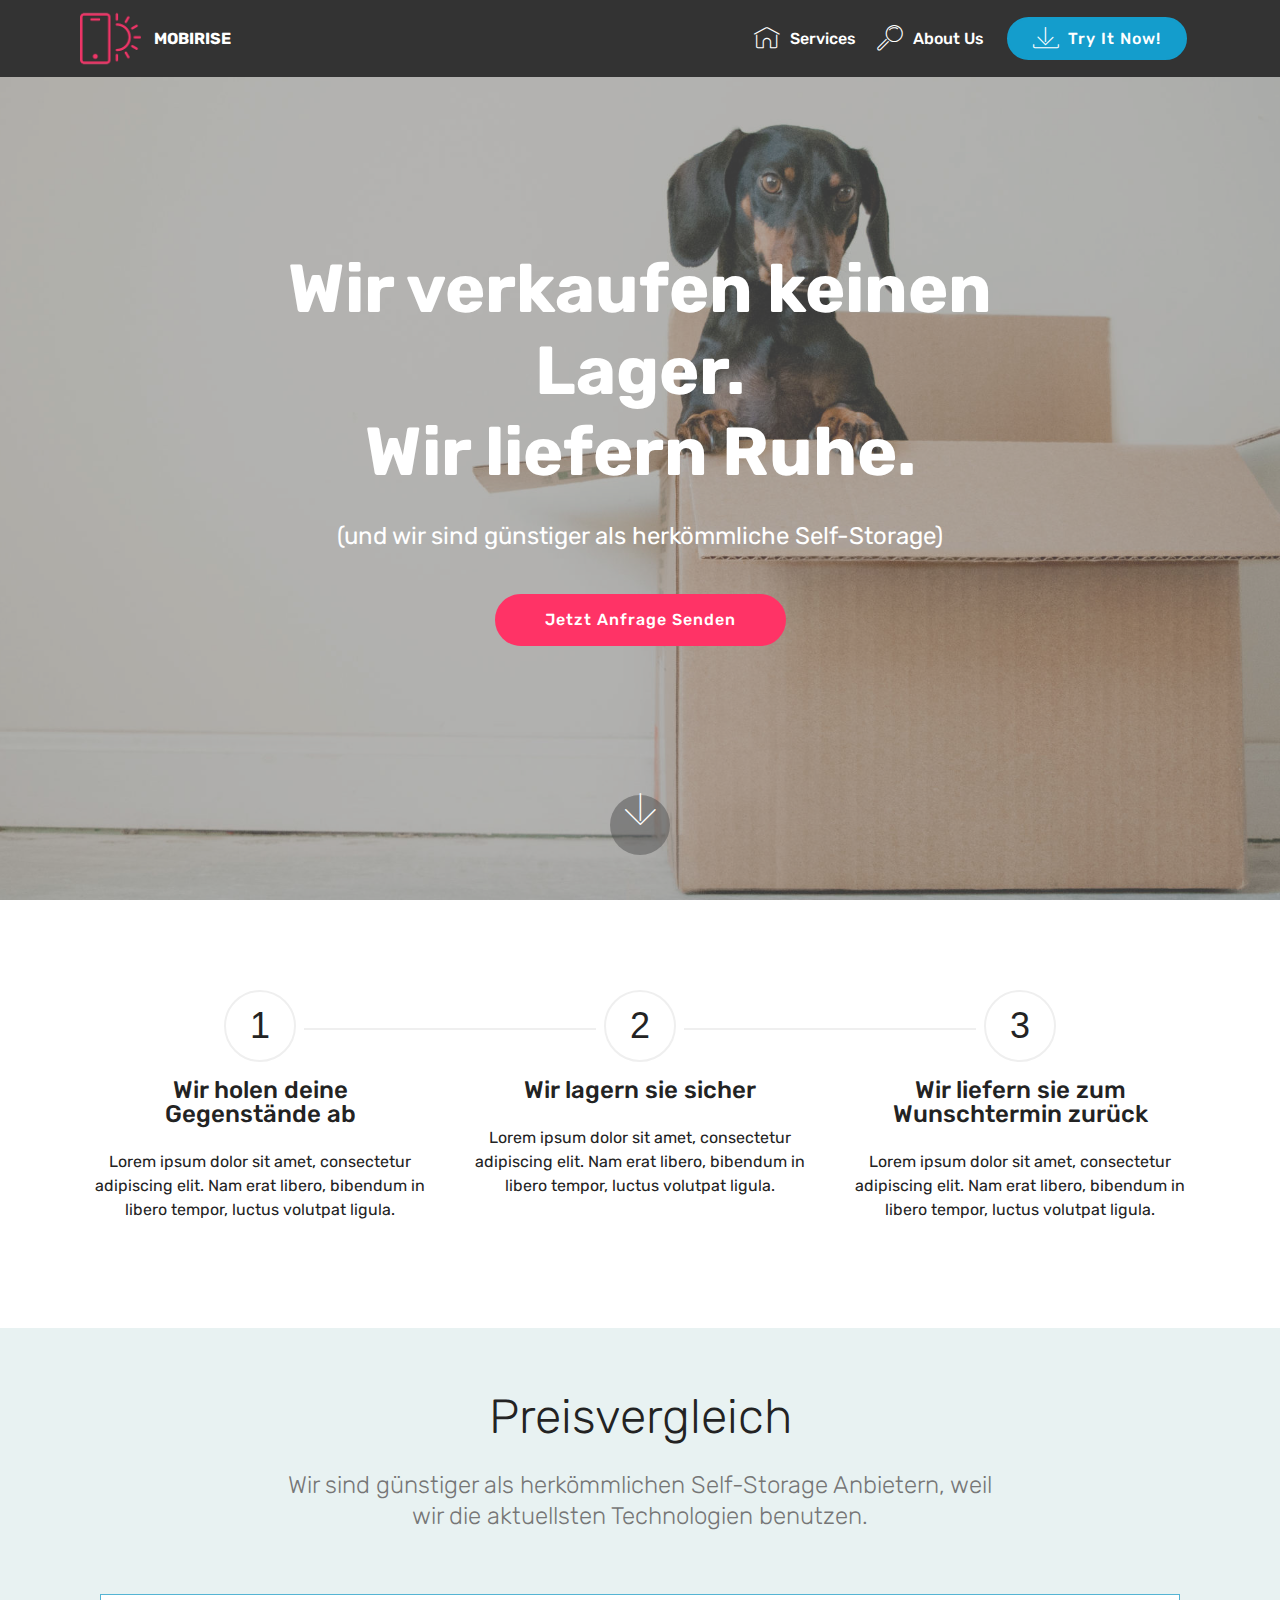
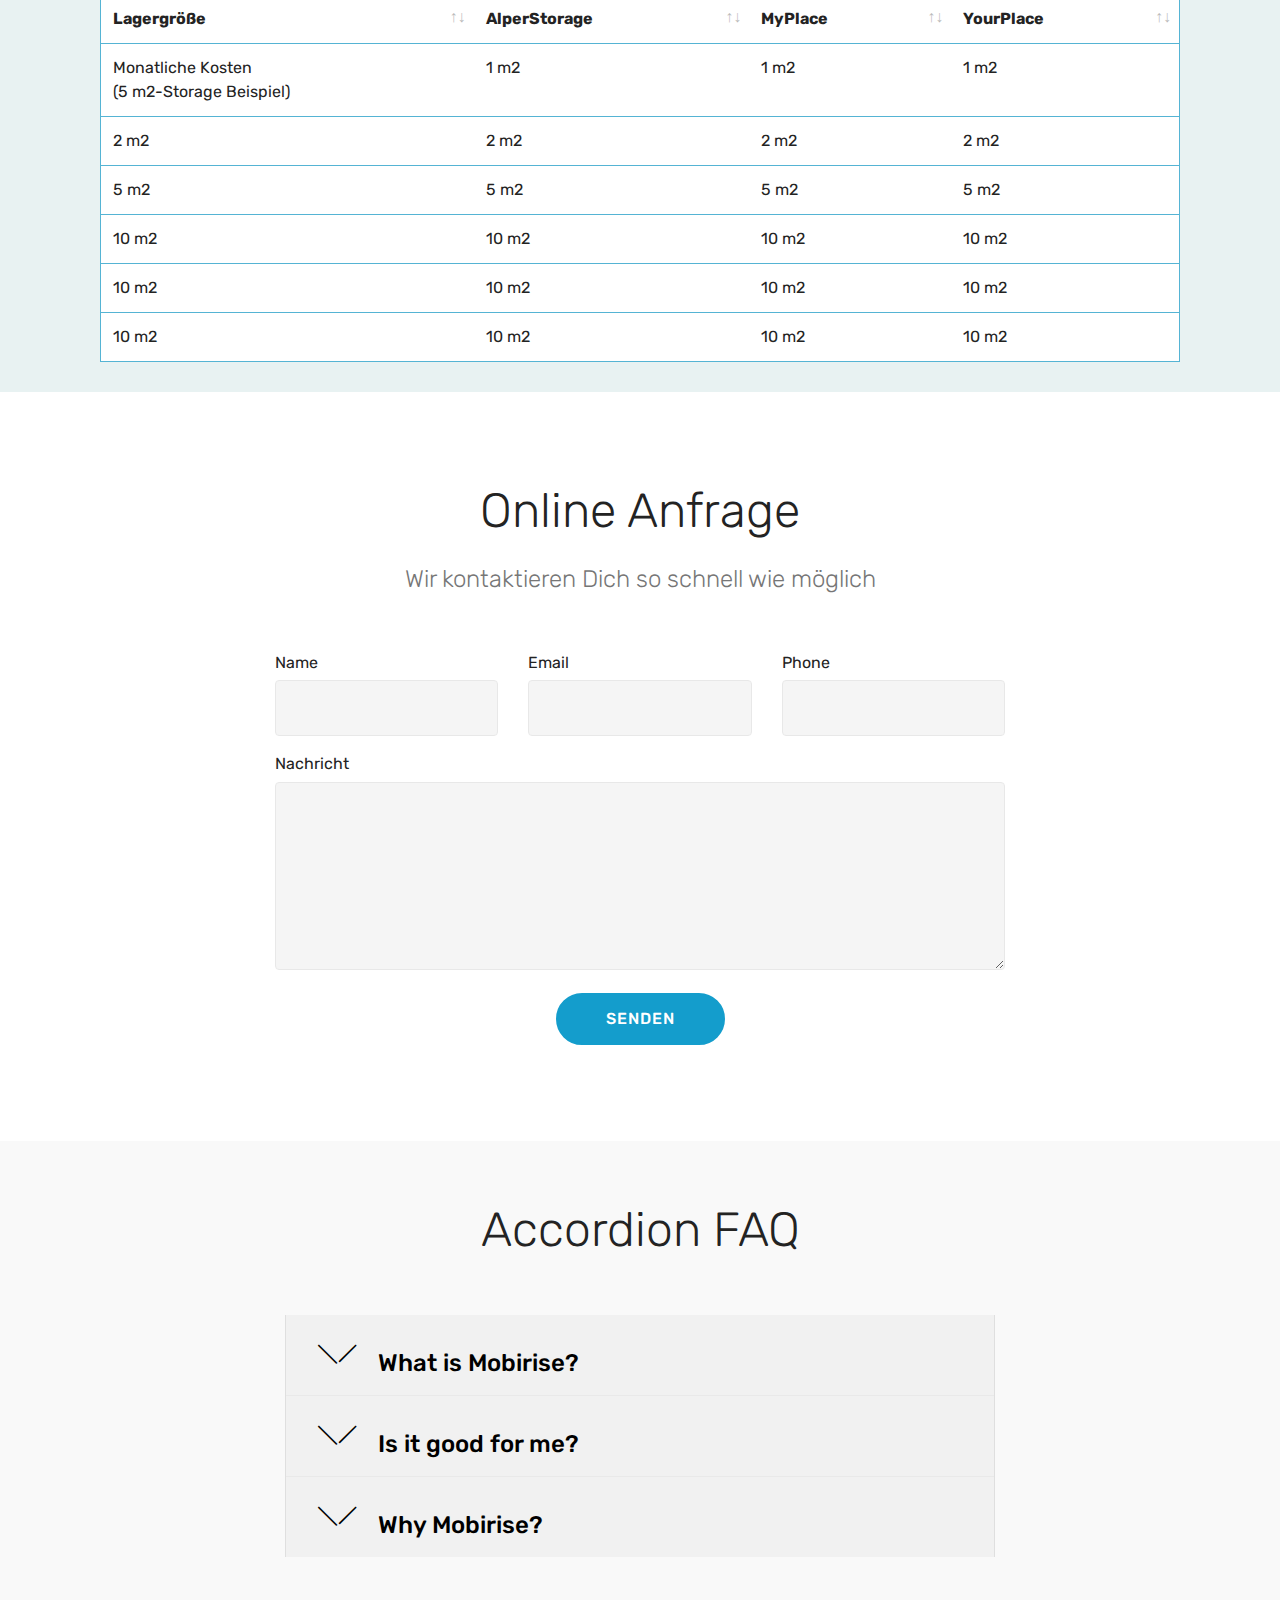
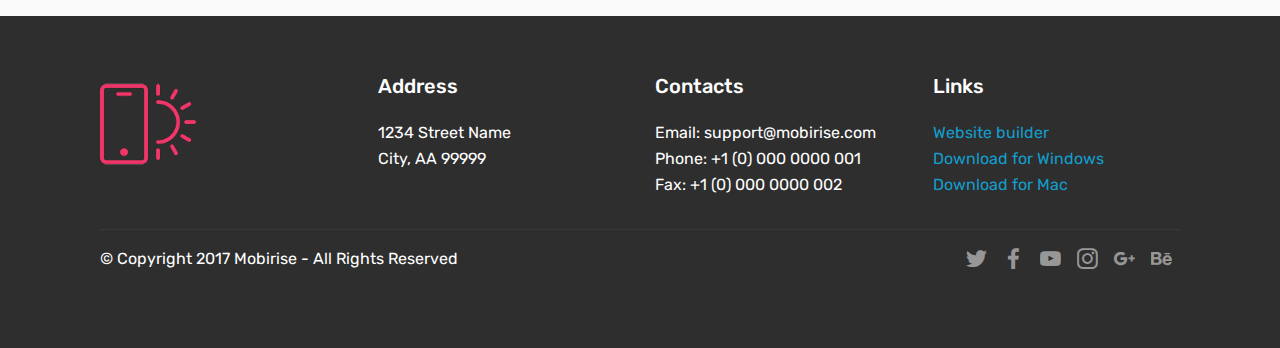
<file: index.html>
<!DOCTYPE html>
<html  >
<head>
  <!-- Site made with Mobirise Website Builder v4.9.6, https://mobirise.com -->
  <meta charset="UTF-8">
  <meta http-equiv="X-UA-Compatible" content="IE=edge">
  <meta name="generator" content="Mobirise v4.9.6, mobirise.com">
  <meta name="viewport" content="width=device-width, initial-scale=1, minimum-scale=1">
  <link rel="shortcut icon" href="assets/images/logo2.png" type="image/x-icon">
  <meta name="description" content="">
  
  <title>Home</title>
  <link rel="stylesheet" href="assets/web/assets/mobirise-icons/mobirise-icons.css">
  <link rel="stylesheet" href="assets/tether/tether.min.css">
  <link rel="stylesheet" href="assets/bootstrap/css/bootstrap.min.css">
  <link rel="stylesheet" href="assets/bootstrap/css/bootstrap-grid.min.css">
  <link rel="stylesheet" href="assets/bootstrap/css/bootstrap-reboot.min.css">
  <link rel="stylesheet" href="assets/dropdown/css/style.css">
  <link rel="stylesheet" href="assets/datatables/data-tables.bootstrap4.min.css">
  <link rel="stylesheet" href="assets/socicon/css/styles.css">
  <link rel="stylesheet" href="assets/theme/css/style.css">
  <link rel="stylesheet" href="assets/mobirise/css/mbr-additional.css" type="text/css">
  
  
  
</head>
<body>
  <section class="menu cid-qTkzRZLJNu" once="menu" id="menu1-0">

    

    <nav class="navbar navbar-expand beta-menu navbar-dropdown align-items-center navbar-fixed-top navbar-toggleable-sm">
        <button class="navbar-toggler navbar-toggler-right" type="button" data-toggle="collapse" data-target="#navbarSupportedContent" aria-controls="navbarSupportedContent" aria-expanded="false" aria-label="Toggle navigation">
            <div class="hamburger">
                <span></span>
                <span></span>
                <span></span>
                <span></span>
            </div>
        </button>
        <div class="menu-logo">
            <div class="navbar-brand">
                <span class="navbar-logo">
                    <a href="https://mobirise.com">
                         <img src="assets/images/logo2.png" alt="Mobirise" style="height: 3.8rem;">
                    </a>
                </span>
                <span class="navbar-caption-wrap">
                    <a class="navbar-caption text-white display-4" href="https://mobirise.com">
                        MOBIRISE
                    </a>
                </span>
            </div>
        </div>
        <div class="collapse navbar-collapse" id="navbarSupportedContent">
            <ul class="navbar-nav nav-dropdown" data-app-modern-menu="true">
                <li class="nav-item">
                    <a class="nav-link link text-white display-4" href="https://mobirise.com">
                        <span class="mbri-home mbr-iconfont mbr-iconfont-btn"></span>
                        Services
                    </a>
                </li>
                <li class="nav-item">
                    <a class="nav-link link text-white display-4" href="https://mobirise.com">
                        <span class="mbri-search mbr-iconfont mbr-iconfont-btn"></span>
                        About Us
                    </a>
                </li>
            </ul>
            <div class="navbar-buttons mbr-section-btn"><a class="btn btn-sm btn-primary display-4" href="https://mobirise.com">
                    <span class="mbri-save mbr-iconfont mbr-iconfont-btn "></span>
                    Try It Now!
                </a></div>
        </div>
    </nav>
</section>

<section class="engine"><a href="https://mobirise.info/u">bootstrap website templates</a></section><section class="cid-qTkA127IK8 mbr-fullscreen" id="header2-1">

    

    <div class="mbr-overlay" style="opacity: 0.5; background-color: rgb(118, 118, 118);"></div>

    <div class="container align-center">
        <div class="row justify-content-md-center">
            <div class="mbr-white col-md-10">
                <h1 class="mbr-section-title mbr-bold pb-3 mbr-fonts-style display-1">Wir verkaufen keinen Lager.<br>Wir liefern Ruhe.</h1>
                
                <p class="mbr-text pb-3 mbr-fonts-style display-5">(und wir sind günstiger als herkömmliche Self-Storage)</p>
                <div class="mbr-section-btn"><a class="btn btn-md btn-secondary display-4" href="index.html#form1-3">Jetzt Anfrage Senden</a></div>
            </div>
        </div>
    </div>
    <div class="mbr-arrow hidden-sm-down" aria-hidden="true">
        <a href="#next">
            <i class="mbri-down mbr-iconfont"></i>
        </a>
    </div>
</section>

<section class="step2 cid-rl7ecLV11J" id="step2-4">

    

    
    
    <div class="container">
        
        
        <div class="step-container row justify-content-center">
            <div class="card col-12 col-md-4 separline">
                <div class="step-element">
                    <div class="step-wrapper pb-3">
                        <h3 class="step d-flex align-items-center justify-content-center m-auto">
                            1
                        </h3>
                    </div>          
                    <div class="step-text-content align-center">
                        <h4 class="mbr-step-title pb-3 mbr-fonts-style display-5">Wir holen deine <br>Gegenstände ab</h4>
                        <p class="mbr-step-text mbr-fonts-style display-7">
                            Lorem ipsum dolor sit amet, consectetur adipiscing elit. Nam erat libero, bibendum in libero tempor, luctus volutpat ligula.</p>
                    </div>
                </div>
            </div>

            <div class="card col-12 separline col-md-4">
                <div class="step-element">
                    <div class="step-wrapper pb-3">
                        <h3 class="step d-flex align-items-center justify-content-center m-auto">
                            2
                        </h3>
                    </div>          
                    <div class="step-text-content align-center">
                        <h4 class="mbr-step-title pb-3 mbr-fonts-style display-5">Wir lagern sie sicher</h4>
                        <p class="mbr-step-text mbr-fonts-style display-7">
                            Lorem ipsum dolor sit amet, consectetur adipiscing elit. Nam erat libero, bibendum in libero tempor, luctus volutpat ligula.</p>
                    </div>
                </div>
            </div>

            <div class="card col-md-4 col-12 separline last-child">
                <div class="step-element">
                    <div class="step-wrapper pb-3">
                        <h3 class="step d-flex align-items-center justify-content-center m-auto">
                            3
                        </h3>
                    </div>          
                    <div class="step-text-content align-center">
                        <h4 class="mbr-step-title pb-3 mbr-fonts-style display-5">Wir liefern sie zum Wunschtermin zurück</h4>
                        <p class="mbr-step-text mbr-fonts-style display-7">
                            Lorem ipsum dolor sit amet, consectetur adipiscing elit. Nam erat libero, bibendum in libero tempor, luctus volutpat ligula.</p>
                    </div>
                </div>
            </div>

            
            
            
            
            
            
            
            
            
            
            
        </div>
    </div>
</section>

<section class="section-table cid-rl7g43EDVo" id="table1-5">

  
  
  <div class="container container-table">
      <h2 class="mbr-section-title mbr-fonts-style align-center pb-3 display-2">Preisvergleich</h2>
      <h3 class="mbr-section-subtitle mbr-fonts-style align-center pb-5 mbr-light display-5">
            Wir sind günstiger als herkömmlichen Self-Storage Anbietern, weil <br>wir die aktuellsten Technologien benutzen.</h3>
      <div class="table-wrapper">
        <div class="container">
          
        </div>

        <div class="container scroll">
          <table class="table" cellspacing="0">
            <thead>
              <tr class="table-heads ">
                  
                  
                  
                  
              <th class="head-item mbr-fonts-style display-7">
                      Lagergröße</th><th class="head-item mbr-fonts-style display-7">
                      AlperStorage</th><th class="head-item mbr-fonts-style display-7">
                      MyPlace</th><th class="head-item mbr-fonts-style display-7">YourPlace</th></tr>
            </thead>

            <tbody>
              
              
              
              
            <tr> 
                
                
                
                
              <td class="body-item mbr-fonts-style display-7">Monatliche Kosten<br>(5 m2-Storage Beispiel)</td><td class="body-item mbr-fonts-style display-7">1 m2</td><td class="body-item mbr-fonts-style display-7">1 m2</td><td class="body-item mbr-fonts-style display-7">1 m2</td></tr><tr>
                
                
                
                
              <td class="body-item mbr-fonts-style display-7">2 m2</td><td class="body-item mbr-fonts-style display-7">2 m2</td><td class="body-item mbr-fonts-style display-7">2 m2</td><td class="body-item mbr-fonts-style display-7">2 m2</td></tr><tr>
                
                
                
                
              <td class="body-item mbr-fonts-style display-7">5 m2</td><td class="body-item mbr-fonts-style display-7">5 m2</td><td class="body-item mbr-fonts-style display-7">5 m2</td><td class="body-item mbr-fonts-style display-7">5 m2</td></tr><tr>
                
                
                
                
              <td class="body-item mbr-fonts-style display-7">10 m2</td><td class="body-item mbr-fonts-style display-7">10 m2</td><td class="body-item mbr-fonts-style display-7">10 m2</td><td class="body-item mbr-fonts-style display-7">10 m2</td></tr><tr>
                
                
                
                
              <td class="body-item mbr-fonts-style display-7">10 m2</td><td class="body-item mbr-fonts-style display-7">10 m2</td><td class="body-item mbr-fonts-style display-7">10 m2</td><td class="body-item mbr-fonts-style display-7">10 m2</td></tr><tr>
                
                
                
                
              <td class="body-item mbr-fonts-style display-7">10 m2</td><td class="body-item mbr-fonts-style display-7">10 m2</td><td class="body-item mbr-fonts-style display-7">10 m2</td><td class="body-item mbr-fonts-style display-7">10 m2</td></tr></tbody>
          </table>
        </div>
        <div class="container table-info-container">
          
        </div>
      </div>
    </div>
</section>

<section class="mbr-section form1 cid-rl7dx4tf0A" id="form1-3">

    

    
    <div class="container">
        <div class="row justify-content-center">
            <div class="title col-12 col-lg-8">
                <h2 class="mbr-section-title align-center pb-3 mbr-fonts-style display-2">
                    Online Anfrage</h2>
                <h3 class="mbr-section-subtitle align-center mbr-light pb-3 mbr-fonts-style display-5">Wir kontaktieren Dich so schnell wie möglich</h3>
            </div>
        </div>
    </div>
    <div class="container">
        <div class="row justify-content-center">
            <div class="media-container-column col-lg-8" data-form-type="formoid">
                <!---Formbuilder Form--->
                <form action="https://mobirise.com/" method="POST" class="mbr-form form-with-styler" data-form-title="Mobirise Form"><input type="hidden" name="email" data-form-email="true" value="RVz0GGek3nzcXsU7GLOblF/yUC2c34L+YoKpSPQYyUJGg7/Qbw0LP6YN0kA28AF5Qfa3tG1ez+T/1HZ2kg++bMREj4H519tC90gN1HoMyPzPg0d2D/XiQNSGAZTffjYe">
                    <div class="row row-sm-offset">
                        <div hidden="hidden" data-form-alert="" class="alert alert-success col-12">Thanks for filling out the form!</div>
                        <div hidden="hidden" data-form-alert-danger="" class="alert alert-danger col-12">
                        </div>
                    </div>
                    <div class="dragArea row row-sm-offset">
                        <div class="col-md-4  form-group" data-for="name">
                            <label for="name-form1-3" class="form-control-label mbr-fonts-style display-7">Name</label>
                            <input type="text" name="name" data-form-field="Name" required="required" class="form-control display-7" id="name-form1-3">
                        </div>
                        <div class="col-md-4  form-group" data-for="email">
                            <label for="email-form1-3" class="form-control-label mbr-fonts-style display-7">Email</label>
                            <input type="email" name="email" data-form-field="Email" required="required" class="form-control display-7" id="email-form1-3">
                        </div>
                        <div data-for="phone" class="col-md-4  form-group">
                            <label for="phone-form1-3" class="form-control-label mbr-fonts-style display-7">Phone</label>
                            <input type="tel" name="phone" data-form-field="Phone" class="form-control display-7" id="phone-form1-3">
                        </div>
                        <div data-for="message" class="col-md-12 form-group">
                            <label for="message-form1-3" class="form-control-label mbr-fonts-style display-7">Nachricht</label>
                            <textarea name="message" data-form-field="Message" class="form-control display-7" id="message-form1-3"></textarea>
                        </div>
                        <div class="col-md-12 input-group-btn align-center"><button type="submit" class="btn btn-primary btn-form display-4">SENDEN<br></button></div>
                    </div>
                </form><!---Formbuilder Form--->
            </div>
        </div>
    </div>
</section>

<section class="accordion1 cid-rl7hvDC3rw" id="accordion1-6">

    

    
    <div class="container">
        <div class="media-container-row">
            <div class="col-12 col-md-8">
                <div class="section-head text-center space30">
                    <h2 class="mbr-section-title pb-5 mbr-fonts-style display-2">
                        Accordion FAQ
                    </h2>
                </div>
                <div class="clearfix"></div>
                <div id="bootstrap-accordion_6" class="panel-group accordionStyles accordion" role="tablist" aria-multiselectable="true">
                    <div class="card">
                        <div class="card-header" role="tab" id="headingOne">
                            <a role="button" class="panel-title collapsed text-black" data-toggle="collapse" data-core="" href="#collapse1_6" aria-expanded="false" aria-controls="collapse1">
                                <h4 class="mbr-fonts-style display-5">
                                    <span class="sign mbr-iconfont mbri-arrow-down inactive"></span>
                                    What is Mobirise?
                                </h4>
                            </a>
                        </div>
                        <div id="collapse1_6" class="panel-collapse noScroll collapse " role="tabpanel" aria-labelledby="headingOne" data-parent="#bootstrap-accordion_6">
                            <div class="panel-body p-4">
                                <p class="mbr-fonts-style panel-text display-7">
                                   Mobirise is an offline app for Window and Mac to easily create small/medium websites, landing pages, online resumes and portfolios, promo sites for apps, events, services and products.</p>
                            </div>
                        </div>
                    </div>
                    <div class="card">
                        <div class="card-header" role="tab" id="headingTwo">
                            <a role="button" class="collapsed panel-title text-black" data-toggle="collapse" data-core="" href="#collapse2_6" aria-expanded="false" aria-controls="collapse2">
                                <h4 class="mbr-fonts-style display-5">
                                    <span class="sign mbr-iconfont mbri-arrow-down inactive"></span> Is it good for me?
                               </h4>
                            </a>
                            
                        </div>
                        <div id="collapse2_6" class="panel-collapse noScroll collapse" role="tabpanel" aria-labelledby="headingTwo" data-parent="#bootstrap-accordion_6">
                            <div class="panel-body p-4">
                                <p class="mbr-fonts-style panel-text display-7">
                                   Mobirise is perfect for non-techies who are not familiar with the intricacies of web development and for designers who prefer to work as visually as possible, without fighting with code. Also great for pro-coders for fast prototyping and small customers' projects.</p>
                            </div>
                        </div>
                    </div>
                    <div class="card">
                        <div class="card-header" role="tab" id="headingThree">
                            <a role="button" class="collapsed text-black panel-title" data-toggle="collapse" data-core="" href="#collapse3_6" aria-expanded="false" aria-controls="collapse3">
                                <h4 class="mbr-fonts-style display-5">
                                    <span class="sign mbr-iconfont mbri-arrow-down inactive"></span> Why Mobirise?
                                </h4>
                            </a>
                        </div>
                        <div id="collapse3_6" class="panel-collapse noScroll collapse" role="tabpanel" aria-labelledby="headingThree" data-parent="#bootstrap-accordion_6">
                            <div class="panel-body p-4">
                                <p class="mbr-fonts-style panel-text display-7">
                                   Key differences from traditional builders:<br>* Minimalistic, extremely <strong>easy-to-use</strong> interface<br>* <strong>Mobile</strong>-friendliness, latest website blocks and techniques "out-the-box"<br>* <strong>Free</strong> for commercial and non-profit use</p>
                            </div>
                        </div>
                    </div>
                    
                    
                    
                </div>
            </div>
        </div>
    </div>
</section>

<section class="cid-qTkAaeaxX5" id="footer1-2">

    

    

    <div class="container">
        <div class="media-container-row content text-white">
            <div class="col-12 col-md-3">
                <div class="media-wrap">
                    <a href="https://mobirise.com/">
                        <img src="assets/images/logo2.png" alt="Mobirise">
                    </a>
                </div>
            </div>
            <div class="col-12 col-md-3 mbr-fonts-style display-7">
                <h5 class="pb-3">
                    Address
                </h5>
                <p class="mbr-text">
                    1234 Street Name
                    <br>City, AA 99999
                </p>
            </div>
            <div class="col-12 col-md-3 mbr-fonts-style display-7">
                <h5 class="pb-3">
                    Contacts
                </h5>
                <p class="mbr-text">
                    Email: support@mobirise.com
                    <br>Phone: +1 (0) 000 0000 001
                    <br>Fax: +1 (0) 000 0000 002
                </p>
            </div>
            <div class="col-12 col-md-3 mbr-fonts-style display-7">
                <h5 class="pb-3">
                    Links
                </h5>
                <p class="mbr-text">
                    <a class="text-primary" href="https://mobirise.com/">Website builder</a>
                    <br><a class="text-primary" href="https://mobirise.com/mobirise-free-win.zip">Download for Windows</a>
                    <br><a class="text-primary" href="https://mobirise.com/mobirise-free-mac.zip">Download for Mac</a>
                </p>
            </div>
        </div>
        <div class="footer-lower">
            <div class="media-container-row">
                <div class="col-sm-12">
                    <hr>
                </div>
            </div>
            <div class="media-container-row mbr-white">
                <div class="col-sm-6 copyright">
                    <p class="mbr-text mbr-fonts-style display-7">
                        © Copyright 2017 Mobirise - All Rights Reserved
                    </p>
                </div>
                <div class="col-md-6">
                    <div class="social-list align-right">
                        <div class="soc-item">
                            <a href="https://twitter.com/mobirise" target="_blank">
                                <span class="socicon-twitter socicon mbr-iconfont mbr-iconfont-social"></span>
                            </a>
                        </div>
                        <div class="soc-item">
                            <a href="https://www.facebook.com/pages/Mobirise/1616226671953247" target="_blank">
                                <span class="socicon-facebook socicon mbr-iconfont mbr-iconfont-social"></span>
                            </a>
                        </div>
                        <div class="soc-item">
                            <a href="https://www.youtube.com/c/mobirise" target="_blank">
                                <span class="socicon-youtube socicon mbr-iconfont mbr-iconfont-social"></span>
                            </a>
                        </div>
                        <div class="soc-item">
                            <a href="https://instagram.com/mobirise" target="_blank">
                                <span class="socicon-instagram socicon mbr-iconfont mbr-iconfont-social"></span>
                            </a>
                        </div>
                        <div class="soc-item">
                            <a href="https://plus.google.com/u/0/+Mobirise" target="_blank">
                                <span class="socicon-googleplus socicon mbr-iconfont mbr-iconfont-social"></span>
                            </a>
                        </div>
                        <div class="soc-item">
                            <a href="https://www.behance.net/Mobirise" target="_blank">
                                <span class="socicon-behance socicon mbr-iconfont mbr-iconfont-social"></span>
                            </a>
                        </div>
                    </div>
                </div>
            </div>
        </div>
    </div>
</section>


  <script src="assets/web/assets/jquery/jquery.min.js"></script>
  <script src="assets/popper/popper.min.js"></script>
  <script src="assets/tether/tether.min.js"></script>
  <script src="assets/bootstrap/js/bootstrap.min.js"></script>
  <script src="assets/smoothscroll/smooth-scroll.js"></script>
  <script src="assets/dropdown/js/script.min.js"></script>
  <script src="assets/touchswipe/jquery.touch-swipe.min.js"></script>
  <script src="assets/datatables/jquery.data-tables.min.js"></script>
  <script src="assets/datatables/data-tables.bootstrap4.min.js"></script>
  <script src="assets/mbr-switch-arrow/mbr-switch-arrow.js"></script>
  <script src="assets/theme/js/script.js"></script>
  <script src="assets/formoid/formoid.min.js"></script>
  
  
</body>
</html>
</file>
<file: assets/web/assets/mobirise-icons/mobirise-icons.css>
@font-face {
  font-family: 'MobiriseIcons';
  src:  url('mobirise-icons.eot?spat4u');
  src:  url('mobirise-icons.eot?spat4u#iefix') format('embedded-opentype'),
    url('mobirise-icons.ttf?spat4u') format('truetype'),
    url('mobirise-icons.woff?spat4u') format('woff'),
    url('mobirise-icons.svg?spat4u#MobiriseIcons') format('svg');
  font-weight: normal;
  font-style: normal;
}

[class^="mbri-"], [class*=" mbri-"] {
  /* use !important to prevent issues with browser extensions that change fonts */
  font-family: MobiriseIcons !important;
  speak: none;
  font-style: normal;
  font-weight: normal;
  font-variant: normal;
  text-transform: none;
  line-height: 1;

  /* Better Font Rendering =========== */
  -webkit-font-smoothing: antialiased;
  -moz-osx-font-smoothing: grayscale;
}

.mbri-add-submenu:before {
  content: "\e900";
}
.mbri-alert:before {
  content: "\e901";
}
.mbri-align-center:before {
  content: "\e902";
}
.mbri-align-justify:before {
  content: "\e903";
}
.mbri-align-left:before {
  content: "\e904";
}
.mbri-align-right:before {
  content: "\e905";
}
.mbri-android:before {
  content: "\e906";
}
.mbri-apple:before {
  content: "\e907";
}
.mbri-arrow-down:before {
  content: "\e908";
}
.mbri-arrow-next:before {
  content: "\e909";
}
.mbri-arrow-prev:before {
  content: "\e90a";
}
.mbri-arrow-up:before {
  content: "\e90b";
}
.mbri-bold:before {
  content: "\e90c";
}
.mbri-bookmark:before {
  content: "\e90d";
}
.mbri-bootstrap:before {
  content: "\e90e";
}
.mbri-briefcase:before {
  content: "\e90f";
}
.mbri-browse:before {
  content: "\e910";
}
.mbri-bulleted-list:before {
  content: "\e911";
}
.mbri-calendar:before {
  content: "\e912";
}
.mbri-camera:before {
  content: "\e913";
}
.mbri-cart-add:before {
  content: "\e914";
}
.mbri-cart-full:before {
  content: "\e915";
}
.mbri-cash:before {
  content: "\e916";
}
.mbri-change-style:before {
  content: "\e917";
}
.mbri-chat:before {
  content: "\e918";
}
.mbri-clock:before {
  content: "\e919";
}
.mbri-close:before {
  content: "\e91a";
}
.mbri-cloud:before {
  content: "\e91b";
}
.mbri-code:before {
  content: "\e91c";
}
.mbri-contact-form:before {
  content: "\e91d";
}
.mbri-credit-card:before {
  content: "\e91e";
}
.mbri-cursor-click:before {
  content: "\e91f";
}
.mbri-cust-feedback:before {
  content: "\e920";
}
.mbri-database:before {
  content: "\e921";
}
.mbri-delivery:before {
  content: "\e922";
}
.mbri-desktop:before {
  content: "\e923";
}
.mbri-devices:before {
  content: "\e924";
}
.mbri-down:before {
  content: "\e925";
}
.mbri-download:before {
  content: "\e989";
}
.mbri-drag-n-drop:before {
  content: "\e927";
}
.mbri-drag-n-drop2:before {
  content: "\e928";
}
.mbri-edit:before {
  content: "\e929";
}
.mbri-edit2:before {
  content: "\e92a";
}
.mbri-error:before {
  content: "\e92b";
}
.mbri-extension:before {
  content: "\e92c";
}
.mbri-features:before {
  content: "\e92d";
}
.mbri-file:before {
  content: "\e92e";
}
.mbri-flag:before {
  content: "\e92f";
}
.mbri-folder:before {
  content: "\e930";
}
.mbri-gift:before {
  content: "\e931";
}
.mbri-github:before {
  content: "\e932";
}
.mbri-globe:before {
  content: "\e933";
}
.mbri-globe-2:before {
  content: "\e934";
}
.mbri-growing-chart:before {
  content: "\e935";
}
.mbri-hearth:before {
  content: "\e936";
}
.mbri-help:before {
  content: "\e937";
}
.mbri-home:before {
  content: "\e938";
}
.mbri-hot-cup:before {
  content: "\e939";
}
.mbri-idea:before {
  content: "\e93a";
}
.mbri-image-gallery:before {
  content: "\e93b";
}
.mbri-image-slider:before {
  content: "\e93c";
}
.mbri-info:before {
  content: "\e93d";
}
.mbri-italic:before {
  content: "\e93e";
}
.mbri-key:before {
  content: "\e93f";
}
.mbri-laptop:before {
  content: "\e940";
}
.mbri-layers:before {
  content: "\e941";
}
.mbri-left-right:before {
  content: "\e942";
}
.mbri-left:before {
  content: "\e943";
}
.mbri-letter:before {
  content: "\e944";
}
.mbri-like:before {
  content: "\e945";
}
.mbri-link:before {
  content: "\e946";
}
.mbri-lock:before {
  content: "\e947";
}
.mbri-login:before {
  content: "\e948";
}
.mbri-logout:before {
  content: "\e949";
}
.mbri-magic-stick:before {
  content: "\e94a";
}
.mbri-map-pin:before {
  content: "\e94b";
}
.mbri-menu:before {
  content: "\e94c";
}
.mbri-mobile:before {
  content: "\e94d";
}
.mbri-mobile2:before {
  content: "\e94e";
}
.mbri-mobirise:before {
  content: "\e94f";
}
.mbri-more-horizontal:before {
  content: "\e950";
}
.mbri-more-vertical:before {
  content: "\e951";
}
.mbri-music:before {
  content: "\e952";
}
.mbri-new-file:before {
  content: "\e953";
}
.mbri-numbered-list:before {
  content: "\e954";
}
.mbri-opened-folder:before {
  content: "\e955";
}
.mbri-pages:before {
  content: "\e956";
}
.mbri-paper-plane:before {
  content: "\e957";
}
.mbri-paperclip:before {
  content: "\e958";
}
.mbri-photo:before {
  content: "\e959";
}
.mbri-photos:before {
  content: "\e95a";
}
.mbri-pin:before {
  content: "\e95b";
}
.mbri-play:before {
  content: "\e95c";
}
.mbri-plus:before {
  content: "\e95d";
}
.mbri-preview:before {
  content: "\e95e";
}
.mbri-print:before {
  content: "\e95f";
}
.mbri-protect:before {
  content: "\e960";
}
.mbri-question:before {
  content: "\e961";
}
.mbri-quote-left:before {
  content: "\e962";
}
.mbri-quote-right:before {
  content: "\e963";
}
.mbri-refresh:before {
  content: "\e964";
}
.mbri-responsive:before {
  content: "\e965";
}
.mbri-right:before {
  content: "\e966";
}
.mbri-rocket:before {
  content: "\e967";
}
.mbri-sad-face:before {
  content: "\e968";
}
.mbri-sale:before {
  content: "\e969";
}
.mbri-save:before {
  content: "\e96a";
}
.mbri-search:before {
  content: "\e96b";
}
.mbri-setting:before {
  content: "\e96c";
}
.mbri-setting2:before {
  content: "\e96d";
}
.mbri-setting3:before {
  content: "\e96e";
}
.mbri-share:before {
  content: "\e96f";
}
.mbri-shopping-bag:before {
  content: "\e970";
}
.mbri-shopping-basket:before {
  content: "\e971";
}
.mbri-shopping-cart:before {
  content: "\e972";
}
.mbri-sites:before {
  content: "\e973";
}
.mbri-smile-face:before {
  content: "\e974";
}
.mbri-speed:before {
  content: "\e975";
}
.mbri-star:before {
  content: "\e976";
}
.mbri-success:before {
  content: "\e977";
}
.mbri-sun:before {
  content: "\e978";
}
.mbri-sun2:before {
  content: "\e979";
}
.mbri-tablet:before {
  content: "\e97a";
}
.mbri-tablet-vertical:before {
  content: "\e97b";
}
.mbri-target:before {
  content: "\e97c";
}
.mbri-timer:before {
  content: "\e97d";
}
.mbri-to-ftp:before {
  content: "\e97e";
}
.mbri-to-local-drive:before {
  content: "\e97f";
}
.mbri-touch-swipe:before {
  content: "\e980";
}
.mbri-touch:before {
  content: "\e981";
}
.mbri-trash:before {
  content: "\e982";
}
.mbri-underline:before {
  content: "\e983";
}
.mbri-unlink:before {
  content: "\e984";
}
.mbri-unlock:before {
  content: "\e985";
}
.mbri-up-down:before {
  content: "\e986";
}
.mbri-up:before {
  content: "\e987";
}
.mbri-update:before {
  content: "\e988";
}
.mbri-upload:before {
 content: "\e926"; 
}
.mbri-user:before {
  content: "\e98a";
}
.mbri-user2:before {
  content: "\e98b";
}
.mbri-users:before {
  content: "\e98c";
}
.mbri-video:before {
  content: "\e98d";
}
.mbri-video-play:before {
  content: "\e98e";
}
.mbri-watch:before {
  content: "\e98f";
}
.mbri-website-theme:before {
  content: "\e990";
}
.mbri-wifi:before {
  content: "\e991";
}
.mbri-windows:before {
  content: "\e992";
}
.mbri-zoom-out:before {
  content: "\e993";
}
.mbri-redo:before {
  content: "\e994";
}
.mbri-undo:before {
  content: "\e995";
}
</file>
<file: assets/dropdown/css/style.css>
.navbar-dropdown {
  left: 0;
  padding: 0;
  position: absolute;
  right: 0;
  top: 0;
  transition: all 0.45s ease;
  z-index: 1030;
  background: #282828; }
  .navbar-dropdown .navbar-logo {
    margin-right: 0.8rem;
    transition: margin 0.3s ease-in-out;
    vertical-align: middle; }
    .navbar-dropdown .navbar-logo img {
      height: 3.125rem;
      transition: all 0.3s ease-in-out; }
    .navbar-dropdown .navbar-logo.mbr-iconfont {
      font-size: 3.125rem;
      line-height: 3.125rem; }
  .navbar-dropdown .navbar-caption {
    font-weight: 700;
    white-space: normal;
    vertical-align: -4px;
    line-height: 3.125rem !important; }
    .navbar-dropdown .navbar-caption, .navbar-dropdown .navbar-caption:hover {
      color: inherit;
      text-decoration: none; }
  .navbar-dropdown .mbr-iconfont + .navbar-caption {
    vertical-align: -1px; }
  .navbar-dropdown.navbar-fixed-top {
    position: fixed; }
  .navbar-dropdown .navbar-brand span {
    vertical-align: -4px; }
  .navbar-dropdown.bg-color.transparent {
    background: none; }
  .navbar-dropdown.navbar-short .navbar-brand {
    padding: 0.625rem 0; }
    .navbar-dropdown.navbar-short .navbar-brand span {
      vertical-align: -1px; }
  .navbar-dropdown.navbar-short .navbar-caption {
    line-height: 2.375rem !important;
    vertical-align: -2px; }
  .navbar-dropdown.navbar-short .navbar-logo {
    margin-right: 0.5rem; }
    .navbar-dropdown.navbar-short .navbar-logo img {
      height: 2.375rem; }
    .navbar-dropdown.navbar-short .navbar-logo.mbr-iconfont {
      font-size: 2.375rem;
      line-height: 2.375rem; }
  .navbar-dropdown.navbar-short .mbr-table-cell {
    height: 3.625rem; }
  .navbar-dropdown .navbar-close {
    left: 0.6875rem;
    position: fixed;
    top: 0.75rem;
    z-index: 1000; }
  .navbar-dropdown .hamburger-icon {
    content: "";
    display: inline-block;
    vertical-align: middle;
    width: 16px;
    -webkit-box-shadow: 0 -6px 0 1px #282828,0 0 0 1px #282828,0 6px 0 1px #282828;
    -moz-box-shadow: 0 -6px 0 1px #282828,0 0 0 1px #282828,0 6px 0 1px #282828;
    box-shadow: 0 -6px 0 1px #282828,0 0 0 1px #282828,0 6px 0 1px #282828; }

.dropdown-menu .dropdown-toggle[data-toggle="dropdown-submenu"]::after {
  border-bottom: 0.35em solid transparent;
  border-left: 0.35em solid;
  border-right: 0;
  border-top: 0.35em solid transparent;
  margin-left: 0.3rem; }

.dropdown-menu .dropdown-item:focus {
  outline: 0; }

.nav-dropdown {
  font-size: 0.75rem;
  font-weight: 500;
  height: auto !important; }
  .nav-dropdown .nav-btn {
    padding-left: 1rem; }
  .nav-dropdown .link {
    margin: .667em 1.667em;
    font-weight: 500;
    padding: 0;
    transition: color .2s ease-in-out; }
    .nav-dropdown .link.dropdown-toggle {
      margin-right: 2.583em; }
      .nav-dropdown .link.dropdown-toggle::after {
        margin-left: .25rem;
        border-top: 0.35em solid;
        border-right: 0.35em solid transparent;
        border-left: 0.35em solid transparent;
        border-bottom: 0; }
      .nav-dropdown .link.dropdown-toggle[aria-expanded="true"] {
        margin: 0;
        padding: 0.667em 3.263em  0.667em 1.667em; }
  .nav-dropdown .link::after,
  .nav-dropdown .dropdown-item::after {
    color: inherit; }
  .nav-dropdown .btn {
    font-size: 0.75rem;
    font-weight: 700;
    letter-spacing: 0;
    margin-bottom: 0;
    padding-left: 1.25rem;
    padding-right: 1.25rem; }
  .nav-dropdown .dropdown-menu {
    border-radius: 0;
    border: 0;
    left: 0;
    margin: 0;
    padding-bottom: 1.25rem;
    padding-top: 1.25rem;
    position: relative; }
  .nav-dropdown .dropdown-submenu {
    margin-left: 0.125rem;
    top: 0; }
  .nav-dropdown .dropdown-item {
    font-weight: 500;
    line-height: 2;
    padding: 0.3846em 4.615em 0.3846em 1.5385em;
    position: relative;
    transition: color .2s ease-in-out, background-color .2s ease-in-out; }
    .nav-dropdown .dropdown-item::after {
      margin-top: -0.3077em;
      position: absolute;
      right: 1.1538em;
      top: 50%; }
    .nav-dropdown .dropdown-item:focus, .nav-dropdown .dropdown-item:hover {
      background: none; }

@media (max-width: 767px) {
  .nav-dropdown.navbar-toggleable-sm {
    bottom: 0;
    display: none;
    left: 0;
    overflow-x: hidden;
    position: fixed;
    top: 0;
    transform: translateX(-100%);
    -ms-transform: translateX(-100%);
    -webkit-transform: translateX(-100%);
    width: 18.75rem;
    z-index: 999; } }
.nav-dropdown.navbar-toggleable-xl {
  bottom: 0;
  display: none;
  left: 0;
  overflow-x: hidden;
  position: fixed;
  top: 0;
  transform: translateX(-100%);
  -ms-transform: translateX(-100%);
  -webkit-transform: translateX(-100%);
  width: 18.75rem;
  z-index: 999; }

.nav-dropdown-sm {
  display: block !important;
  overflow-x: hidden;
  overflow: auto;
  padding-top: 3.875rem; }
  .nav-dropdown-sm::after {
    content: "";
    display: block;
    height: 3rem;
    width: 100%; }
  .nav-dropdown-sm.collapse.in ~ .navbar-close {
    display: block !important; }
  .nav-dropdown-sm.collapsing, .nav-dropdown-sm.collapse.in {
    transform: translateX(0);
    -ms-transform: translateX(0);
    -webkit-transform: translateX(0);
    transition: all 0.25s ease-out;
    -webkit-transition: all 0.25s ease-out;
    background: #282828; }
  .nav-dropdown-sm.collapsing[aria-expanded="false"] {
    transform: translateX(-100%);
    -ms-transform: translateX(-100%);
    -webkit-transform: translateX(-100%); }
  .nav-dropdown-sm .nav-item {
    display: block;
    margin-left: 0 !important;
    padding-left: 0; }
  .nav-dropdown-sm .link,
  .nav-dropdown-sm .dropdown-item {
    border-top: 1px dotted rgba(255, 255, 255, 0.1);
    font-size: 0.8125rem;
    line-height: 1.6;
    margin: 0 !important;
    padding: 0.875rem 2.4rem 0.875rem 1.5625rem !important;
    position: relative;
    white-space: normal; }
    .nav-dropdown-sm .link:focus, .nav-dropdown-sm .link:hover,
    .nav-dropdown-sm .dropdown-item:focus,
    .nav-dropdown-sm .dropdown-item:hover {
      background: rgba(0, 0, 0, 0.2) !important;
      color: #c0a375; }
  .nav-dropdown-sm .nav-btn {
    position: relative;
    padding: 1.5625rem 1.5625rem 0 1.5625rem; }
    .nav-dropdown-sm .nav-btn::before {
      border-top: 1px dotted rgba(255, 255, 255, 0.1);
      content: "";
      left: 0;
      position: absolute;
      top: 0;
      width: 100%; }
    .nav-dropdown-sm .nav-btn + .nav-btn {
      padding-top: 0.625rem; }
      .nav-dropdown-sm .nav-btn + .nav-btn::before {
        display: none; }
  .nav-dropdown-sm .btn {
    padding: 0.625rem 0; }
  .nav-dropdown-sm .dropdown-toggle[data-toggle="dropdown-submenu"]::after {
    margin-left: .25rem;
    border-top: 0.35em solid;
    border-right: 0.35em solid transparent;
    border-left: 0.35em solid transparent;
    border-bottom: 0; }
  .nav-dropdown-sm .dropdown-toggle[data-toggle="dropdown-submenu"][aria-expanded="true"]::after {
    border-top: 0;
    border-right: 0.35em solid transparent;
    border-left: 0.35em solid transparent;
    border-bottom: 0.35em solid; }
  .nav-dropdown-sm .dropdown-menu {
    margin: 0;
    padding: 0;
    position: relative;
    top: 0;
    left: 0;
    width: 100%;
    border: 0;
    float: none;
    border-radius: 0;
    background: none; }
  .nav-dropdown-sm .dropdown-submenu {
    left: 100%;
    margin-left: 0.125rem;
    margin-top: -1.25rem;
    top: 0; }

.navbar-toggleable-sm .nav-dropdown .dropdown-menu {
  position: absolute; }

.navbar-toggleable-sm .nav-dropdown .dropdown-submenu {
  left: 100%;
  margin-left: 0.125rem;
  margin-top: -1.25rem;
  top: 0; }

.navbar-toggleable-sm.opened .nav-dropdown .dropdown-menu {
  position: relative; }

.navbar-toggleable-sm.opened .nav-dropdown .dropdown-submenu {
  left: 0;
  margin-left: 00rem;
  margin-top: 0rem;
  top: 0; }

.is-builder .nav-dropdown.collapsing {
  transition: none !important; }

/*# sourceMappingURL=style.css.map */
</file>
<file: assets/socicon/css/styles.css>
@charset "UTF-8";

@font-face {
  font-family: "socicon";
  src:url("../fonts/socicon.eot");
  src:url("../fonts/socicon.eot?#iefix") format("embedded-opentype"),
    url("../fonts/socicon.woff") format("woff"),
    url("../fonts/socicon.ttf") format("truetype"),
    url("../fonts/socicon.svg#socicon") format("svg");
  font-weight: normal;
  font-style: normal;

}

[data-icon]:before {
  font-family: "socicon" !important;
  content: attr(data-icon);
  font-style: normal !important;
  font-weight: normal !important;
  font-variant: normal !important;
  text-transform: none !important;
  speak: none;
  line-height: 1;
  -webkit-font-smoothing: antialiased;
  -moz-osx-font-smoothing: grayscale;
}

[class^="socicon-"]:before,
[class*=" socicon-"]:before {
  font-family: "socicon" !important;
  font-style: normal !important;
  font-weight: normal !important;
  font-variant: normal !important;
  text-transform: none !important;
  speak: none;
  line-height: 1;
  -webkit-font-smoothing: antialiased;
  -moz-osx-font-smoothing: grayscale;
}

.socicon-modelmayhem:before {
  content: "\e000";
}
.socicon-mixcloud:before {
  content: "\e001";
}
.socicon-drupal:before {
  content: "\e002";
}
.socicon-swarm:before {
  content: "\e003";
}
.socicon-istock:before {
  content: "\e004";
}
.socicon-yammer:before {
  content: "\e005";
}
.socicon-ello:before {
  content: "\e006";
}
.socicon-stackoverflow:before {
  content: "\e007";
}
.socicon-persona:before {
  content: "\e008";
}
.socicon-triplej:before {
  content: "\e009";
}
.socicon-houzz:before {
  content: "\e00a";
}
.socicon-rss:before {
  content: "\e00b";
}
.socicon-paypal:before {
  content: "\e00c";
}
.socicon-odnoklassniki:before {
  content: "\e00d";
}
.socicon-airbnb:before {
  content: "\e00e";
}
.socicon-periscope:before {
  content: "\e00f";
}
.socicon-outlook:before {
  content: "\e010";
}
.socicon-coderwall:before {
  content: "\e011";
}
.socicon-tripadvisor:before {
  content: "\e012";
}
.socicon-appnet:before {
  content: "\e013";
}
.socicon-goodreads:before {
  content: "\e014";
}
.socicon-tripit:before {
  content: "\e015";
}
.socicon-lanyrd:before {
  content: "\e016";
}
.socicon-slideshare:before {
  content: "\e017";
}
.socicon-buffer:before {
  content: "\e018";
}
.socicon-disqus:before {
  content: "\e019";
}
.socicon-vkontakte:before {
  content: "\e01a";
}
.socicon-whatsapp:before {
  content: "\e01b";
}
.socicon-patreon:before {
  content: "\e01c";
}
.socicon-storehouse:before {
  content: "\e01d";
}
.socicon-pocket:before {
  content: "\e01e";
}
.socicon-mail:before {
  content: "\e01f";
}
.socicon-blogger:before {
  content: "\e020";
}
.socicon-technorati:before {
  content: "\e021";
}
.socicon-reddit:before {
  content: "\e022";
}
.socicon-dribbble:before {
  content: "\e023";
}
.socicon-stumbleupon:before {
  content: "\e024";
}
.socicon-digg:before {
  content: "\e025";
}
.socicon-envato:before {
  content: "\e026";
}
.socicon-behance:before {
  content: "\e027";
}
.socicon-delicious:before {
  content: "\e028";
}
.socicon-deviantart:before {
  content: "\e029";
}
.socicon-forrst:before {
  content: "\e02a";
}
.socicon-play:before {
  content: "\e02b";
}
.socicon-zerply:before {
  content: "\e02c";
}
.socicon-wikipedia:before {
  content: "\e02d";
}
.socicon-apple:before {
  content: "\e02e";
}
.socicon-flattr:before {
  content: "\e02f";
}
.socicon-github:before {
  content: "\e030";
}
.socicon-renren:before {
  content: "\e031";
}
.socicon-friendfeed:before {
  content: "\e032";
}
.socicon-newsvine:before {
  content: "\e033";
}
.socicon-identica:before {
  content: "\e034";
}
.socicon-bebo:before {
  content: "\e035";
}
.socicon-zynga:before {
  content: "\e036";
}
.socicon-steam:before {
  content: "\e037";
}
.socicon-xbox:before {
  content: "\e038";
}
.socicon-windows:before {
  content: "\e039";
}
.socicon-qq:before {
  content: "\e03a";
}
.socicon-douban:before {
  content: "\e03b";
}
.socicon-meetup:before {
  content: "\e03c";
}
.socicon-playstation:before {
  content: "\e03d";
}
.socicon-android:before {
  content: "\e03e";
}
.socicon-snapchat:before {
  content: "\e03f";
}
.socicon-twitter:before {
  content: "\e040";
}
.socicon-facebook:before {
  content: "\e041";
}
.socicon-googleplus:before {
  content: "\e042";
}
.socicon-pinterest:before {
  content: "\e043";
}
.socicon-foursquare:before {
  content: "\e044";
}
.socicon-yahoo:before {
  content: "\e045";
}
.socicon-skype:before {
  content: "\e046";
}
.socicon-yelp:before {
  content: "\e047";
}
.socicon-feedburner:before {
  content: "\e048";
}
.socicon-linkedin:before {
  content: "\e049";
}
.socicon-viadeo:before {
  content: "\e04a";
}
.socicon-xing:before {
  content: "\e04b";
}
.socicon-myspace:before {
  content: "\e04c";
}
.socicon-soundcloud:before {
  content: "\e04d";
}
.socicon-spotify:before {
  content: "\e04e";
}
.socicon-grooveshark:before {
  content: "\e04f";
}
.socicon-lastfm:before {
  content: "\e050";
}
.socicon-youtube:before {
  content: "\e051";
}
.socicon-vimeo:before {
  content: "\e052";
}
.socicon-dailymotion:before {
  content: "\e053";
}
.socicon-vine:before {
  content: "\e054";
}
.socicon-flickr:before {
  content: "\e055";
}
.socicon-500px:before {
  content: "\e056";
}
.socicon-wordpress:before {
  content: "\e058";
}
.socicon-tumblr:before {
  content: "\e059";
}
.socicon-twitch:before {
  content: "\e05a";
}
.socicon-8tracks:before {
  content: "\e05b";
}
.socicon-amazon:before {
  content: "\e05c";
}
.socicon-icq:before {
  content: "\e05d";
}
.socicon-smugmug:before {
  content: "\e05e";
}
.socicon-ravelry:before {
  content: "\e05f";
}
.socicon-weibo:before {
  content: "\e060";
}
.socicon-baidu:before {
  content: "\e061";
}
.socicon-angellist:before {
  content: "\e062";
}
.socicon-ebay:before {
  content: "\e063";
}
.socicon-imdb:before {
  content: "\e064";
}
.socicon-stayfriends:before {
  content: "\e065";
}
.socicon-residentadvisor:before {
  content: "\e066";
}
.socicon-google:before {
  content: "\e067";
}
.socicon-yandex:before {
  content: "\e068";
}
.socicon-sharethis:before {
  content: "\e069";
}
.socicon-bandcamp:before {
  content: "\e06a";
}
.socicon-itunes:before {
  content: "\e06b";
}
.socicon-deezer:before {
  content: "\e06c";
}
.socicon-telegram:before {
  content: "\e06e";
}
.socicon-openid:before {
  content: "\e06f";
}
.socicon-amplement:before {
  content: "\e070";
}
.socicon-viber:before {
  content: "\e071";
}
.socicon-zomato:before {
  content: "\e072";
}
.socicon-draugiem:before {
  content: "\e074";
}
.socicon-endomodo:before {
  content: "\e075";
}
.socicon-filmweb:before {
  content: "\e076";
}
.socicon-stackexchange:before {
  content: "\e077";
}
.socicon-wykop:before {
  content: "\e078";
}
.socicon-teamspeak:before {
  content: "\e079";
}
.socicon-teamviewer:before {
  content: "\e07a";
}
.socicon-ventrilo:before {
  content: "\e07b";
}
.socicon-younow:before {
  content: "\e07c";
}
.socicon-raidcall:before {
  content: "\e07d";
}
.socicon-mumble:before {
  content: "\e07e";
}
.socicon-medium:before {
  content: "\e06d";
}
.socicon-bebee:before {
  content: "\e07f";
}
.socicon-hitbox:before {
  content: "\e080";
}
.socicon-reverbnation:before {
  content: "\e081";
}
.socicon-formulr:before {
  content: "\e082";
}
.socicon-instagram:before {
  content: "\e057";
}
.socicon-battlenet:before {
  content: "\e083";
}
.socicon-chrome:before {
  content: "\e084";
}
.socicon-discord:before {
  content: "\e086";
}
.socicon-issuu:before {
  content: "\e087";
}
.socicon-macos:before {
  content: "\e088";
}
.socicon-firefox:before {
  content: "\e089";
}
.socicon-opera:before {
  content: "\e08d";
}
.socicon-keybase:before {
  content: "\e090";
}
.socicon-alliance:before {
  content: "\e091";
}
.socicon-livejournal:before {
  content: "\e092";
}
.socicon-googlephotos:before {
  content: "\e093";
}
.socicon-horde:before {
  content: "\e094";
}
.socicon-etsy:before {
  content: "\e095";
}
.socicon-zapier:before {
  content: "\e096";
}
.socicon-google-scholar:before {
  content: "\e097";
}
.socicon-researchgate:before {
  content: "\e098";
}
.socicon-wechat:before {
  content: "\e099";
}
.socicon-strava:before {
  content: "\e09a";
}
.socicon-line:before {
  content: "\e09b";
}
.socicon-lyft:before {
  content: "\e09c";
}
.socicon-uber:before {
  content: "\e09d";
}
.socicon-songkick:before {
  content: "\e09e";
}
.socicon-viewbug:before {
  content: "\e09f";
}
.socicon-googlegroups:before {
  content: "\e0a0";
}
.socicon-quora:before {
  content: "\e073";
}
.socicon-diablo:before {
  content: "\e085";
}
.socicon-blizzard:before {
  content: "\e0a1";
}
.socicon-hearthstone:before {
  content: "\e08b";
}
.socicon-heroes:before {
  content: "\e08a";
}
.socicon-overwatch:before {
  content: "\e08c";
}
.socicon-warcraft:before {
  content: "\e08e";
}
.socicon-starcraft:before {
  content: "\e08f";
}
.socicon-beam:before {
  content: "\e0a2";
}
.socicon-curse:before {
  content: "\e0a3";
}
.socicon-player:before {
  content: "\e0a4";
}
.socicon-streamjar:before {
  content: "\e0a5";
}
.socicon-nintendo:before {
  content: "\e0a6";
}
.socicon-hellocoton:before {
  content: "\e0a7";
}
</file>
<file: assets/theme/css/style.css>
/*!
 * Mobirise v4 theme (https://mobirise.com/)
 * Copyright 2017 Mobirise
 */
section {
  background-color: #eeeeee; }

section,
.container,
.container-fluid {
  position: relative;
  word-wrap: break-word; }

a.mbr-iconfont:hover {
  text-decoration: none; }

.article .lead p, .article .lead ul, .article .lead ol, .article .lead pre, .article .lead blockquote {
  margin-bottom: 0; }

a {
  font-style: normal;
  font-weight: 400;
  cursor: pointer; }
  a, a:hover {
    text-decoration: none; }

figure {
  margin-bottom: 0; }

body {
  color: #232323; }

h1, h2, h3, h4, h5, h6,
.h1, .h2, .h3, .h4, .h5, .h6,
.display-1, .display-2, .display-3, .display-4 {
  line-height: 1;
  word-break: break-word;
  word-wrap: break-word; }

b, strong {
  font-weight: bold; }

blockquote {
  padding: 10px 0 10px 20px;
  position: relative;
  border-left: 2px solid;
  border-color: #ff3366; }

input:-webkit-autofill, input:-webkit-autofill:hover, input:-webkit-autofill:focus, input:-webkit-autofill:active {
  transition-delay: 9999s;
  transition-property: background-color, color; }

textarea[type="hidden"] {
  display: none; }

body {
  position: relative; }

section {
  background-position: 50% 50%;
  background-repeat: no-repeat;
  background-size: cover; }
  section .mbr-background-video,
  section .mbr-background-video-preview {
    position: absolute;
    bottom: 0;
    left: 0;
    right: 0;
    top: 0; }

.hidden {
  visibility: hidden; }

.mbr-z-index20 {
  z-index: 20; }

/*! Base colors */
.mbr-white {
  color: #ffffff; }

.mbr-black {
  color: #000000; }

.mbr-bg-white {
  background-color: #ffffff; }

.mbr-bg-black {
  background-color: #000000; }

/*! Text-aligns */
.align-left {
  text-align: left; }

.align-center {
  text-align: center; }

.align-right {
  text-align: right; }

@media (max-width: 767px) {
  .align-left, .align-center, .align-right, .mbr-section-btn, .mbr-section-title {
    text-align: center; } }
/*! Font-weight  */
.mbr-light {
  font-weight: 300; }

.mbr-regular {
  font-weight: 400; }

.mbr-semibold {
  font-weight: 500; }

.mbr-bold {
  font-weight: 700; }

/*! Media  */
.media-size-item {
  -webkit-flex: 1 1 auto;
  -moz-flex: 1 1 auto;
  -ms-flex: 1 1 auto;
  -o-flex: 1 1 auto;
  flex: 1 1 auto; }

.media-content {
  -webkit-flex-basis: 100%;
  flex-basis: 100%; }

.media-container-row {
  display: -ms-flexbox;
  display: -webkit-flex;
  display: flex;
  -webkit-flex-direction: row;
  -ms-flex-direction: row;
  flex-direction: row;
  -webkit-flex-wrap: wrap;
  -ms-flex-wrap: wrap;
  flex-wrap: wrap;
  -webkit-justify-content: center;
  -ms-flex-pack: center;
  justify-content: center;
  -webkit-align-content: center;
  -ms-flex-line-pack: center;
  align-content: center;
  -webkit-align-items: start;
  -ms-flex-align: start;
  align-items: start; }
  .media-container-row .media-size-item {
    width: 400px; }

.media-container-column {
  display: -ms-flexbox;
  display: -webkit-flex;
  display: flex;
  -webkit-flex-direction: column;
  -ms-flex-direction: column;
  flex-direction: column;
  -webkit-flex-wrap: wrap;
  -ms-flex-wrap: wrap;
  flex-wrap: wrap;
  -webkit-justify-content: center;
  -ms-flex-pack: center;
  justify-content: center;
  -webkit-align-content: center;
  -ms-flex-line-pack: center;
  align-content: center;
  -webkit-align-items: stretch;
  -ms-flex-align: stretch;
  align-items: stretch; }
  .media-container-column > * {
    width: 100%; }

@media (min-width: 992px) {
  .media-container-row {
    -webkit-flex-wrap: nowrap;
    -ms-flex-wrap: nowrap;
    flex-wrap: nowrap; } }
figure {
  overflow: hidden; }

figure[mbr-media-size] {
  transition: width 0.1s; }

.mbr-figure img, .mbr-figure iframe {
  display: block;
  width: 100%; }

.card {
  background-color: transparent;
  border: none; }

.card-img {
  text-align: center;
  flex-shrink: 0;
  -webkit-flex-shrink: 0; }

.media {
  max-width: 100%;
  margin: 0 auto; }

.mbr-figure {
  -ms-flex-item-align: center;
  -ms-grid-row-align: center;
  -webkit-align-self: center;
  align-self: center; }

.media-container > div {
  max-width: 100%; }

.mbr-figure img, .card-img img {
  width: 100%; }

@media (max-width: 991px) {
  .media-size-item {
    width: auto !important; }

  .media {
    width: auto; }

  .mbr-figure {
    width: 100% !important; } }
/*! Buttons */
.mbr-section-btn {
  margin-left: -.25rem;
  margin-right: -.25rem;
  font-size: 0; }

nav .mbr-section-btn {
  margin-left: 0rem;
  margin-right: 0rem; }

/*! Btn icon margin */
.btn .mbr-iconfont, .btn.btn-sm .mbr-iconfont {
  cursor: pointer;
  margin-right: 0.5rem; }

.btn.btn-md .mbr-iconfont, .btn.btn-md .mbr-iconfont {
  margin-right: 0.8rem; }

.mbr-regular {
  font-weight: 400; }

.mbr-semibold {
  font-weight: 500; }

.mbr-bold {
  font-weight: 700; }

[type="submit"] {
  -webkit-appearance: none; }

/*! Full-screen */
.mbr-fullscreen .mbr-overlay {
  min-height: 100vh; }

.mbr-fullscreen {
  display: flex;
  display: -webkit-flex;
  display: -moz-flex;
  display: -ms-flex;
  display: -o-flex;
  align-items: center;
  -webkit-align-items: center;
  min-height: 100vh;
  padding-top: 3rem;
  padding-bottom: 3rem; }

/*! Map */
.map {
  height: 25rem;
  position: relative; }
  .map iframe {
    width: 100%;
    height: 100%; }

/* Form */
.form-asterisk {
  font-family: initial;
  position: absolute;
  top: -2px;
  font-weight: normal; }

/*! Scroll to top arrow */
.mbr-arrow-up {
  bottom: 25px;
  right: 90px;
  position: fixed;
  text-align: right;
  z-index: 5000;
  color: #ffffff;
  font-size: 32px;
  transform: rotate(180deg);
  -webkit-transform: rotate(180deg); }

.mbr-arrow-up a {
  background: rgba(0, 0, 0, 0.2);
  border-radius: 3px;
  color: #fff;
  display: inline-block;
  height: 60px;
  width: 60px;
  outline-style: none !important;
  position: relative;
  text-decoration: none;
  transition: all .3s ease-in-out;
  cursor: pointer;
  text-align: center; }
  .mbr-arrow-up a:hover {
    background-color: rgba(0, 0, 0, 0.4); }
  .mbr-arrow-up a i {
    line-height: 60px; }

.mbr-arrow-up-icon {
  display: block;
  color: #fff; }

.mbr-arrow-up-icon::before {
  content: "\203a";
  display: inline-block;
  font-family: serif;
  font-size: 32px;
  line-height: 1;
  font-style: normal;
  position: relative;
  top: 6px;
  left: -4px;
  -webkit-transform: rotate(-90deg);
  transform: rotate(-90deg); }

/*! Arrow Down */
.mbr-arrow {
  position: absolute;
  bottom: 45px;
  left: 50%;
  width: 60px;
  height: 60px;
  cursor: pointer;
  background-color: rgba(80, 80, 80, 0.5);
  border-radius: 50%;
  -webkit-transform: translateX(-50%);
  transform: translateX(-50%); }
  .mbr-arrow > a {
    display: inline-block;
    text-decoration: none;
    outline-style: none;
    -webkit-animation: arrowdown 1.7s ease-in-out infinite;
    animation: arrowdown 1.7s ease-in-out infinite; }
    .mbr-arrow > a > i {
      position: absolute;
      top: -2px;
      left: 15px;
      font-size: 2rem; }

@keyframes arrowdown {
  0% {
    transform: translateY(0px);
    -webkit-transform: translateY(0px); }
  50% {
    transform: translateY(-5px);
    -webkit-transform: translateY(-5px); }
  100% {
    transform: translateY(0px);
    -webkit-transform: translateY(0px); } }
@-webkit-keyframes arrowdown {
  0% {
    transform: translateY(0px);
    -webkit-transform: translateY(0px); }
  50% {
    transform: translateY(-5px);
    -webkit-transform: translateY(-5px); }
  100% {
    transform: translateY(0px);
    -webkit-transform: translateY(0px); } }
@media (max-width: 500px) {
  .mbr-arrow-up {
    left: 50%;
    right: auto;
    transform: translateX(-50%) rotate(180deg);
    -webkit-transform: translateX(-50%) rotate(180deg); } }
/*Gradients animation*/
@keyframes gradient-animation {
  from {
    background-position: 0% 100%;
    animation-timing-function: ease-in-out; }
  to {
    background-position: 100% 0%;
    animation-timing-function: ease-in-out; } }
@-webkit-keyframes gradient-animation {
  from {
    background-position: 0% 100%;
    animation-timing-function: ease-in-out; }
  to {
    background-position: 100% 0%;
    animation-timing-function: ease-in-out; } }
.bg-gradient {
  background-size: 200% 200%;
  animation: gradient-animation 5s infinite alternate;
  -webkit-animation: gradient-animation 5s infinite alternate; }

.menu .navbar-brand {
  display: -webkit-flex; }
  .menu .navbar-brand span {
    display: flex;
    display: -webkit-flex; }
  .menu .navbar-brand .navbar-caption-wrap {
    display: -webkit-flex; }
  .menu .navbar-brand .navbar-logo img {
    display: -webkit-flex; }
@media (min-width: 768px) and (max-width: 991px) {
  .menu .navbar-toggleable-sm .navbar-nav {
    display: -webkit-box;
    display: -webkit-flex;
    display: -ms-flexbox; } }
@media (min-width: 992px) {
  .menu .navbar-nav.nav-dropdown {
    display: -webkit-flex; }
  .menu .navbar-toggleable-sm .navbar-collapse {
    display: -webkit-flex !important; } }
@media (max-width: 767px) {
  .menu .navbar-collapse {
    max-height: 80vh; }
  .menu .dropdown-menu {
    max-height: 60vh; } }

.navbar {
  display: -webkit-flex;
  -webkit-flex-wrap: wrap;
  -webkit-align-items: center;
  -webkit-justify-content: space-between; }

.navbar-collapse {
  -webkit-flex-basis: 100%;
  -webkit-flex-grow: 1;
  -webkit-align-items: center; }

.nav-dropdown .link {
  padding: .667em 1.667em !important;
  margin: 0 !important; }

.nav {
  display: -webkit-flex;
  -webkit-flex-wrap: wrap; }

.row {
  display: -webkit-flex;
  -webkit-flex-wrap: wrap; }

.justify-content-center {
  -webkit-justify-content: center; }

.form-inline {
  display: -webkit-flex;
  -webkit-flex-flow: row wrap;
  -webkit-align-items: center; }

.card-wrapper {
  -webkit-flex: 1; }

.carousel-control {
  z-index: 10;
  display: -webkit-flex;
  -webkit-align-items: center;
  -webkit-justify-content: center; }

.carousel-controls {
  display: -webkit-flex; }

.media {
  display: -webkit-flex; }

.jq-selectbox__select {
  padding: 1.07em .5em;
  position: absolute;
  top: 0;
  left: 0;
  width: 100%; }

.jq-selectbox__dropdown {
  position: absolute;
  top: 100% !important;
  left: 0 !important;
  width: 100% !important; }

.jq-selectbox__trigger-arrow {
  transform: translateY(-50%); }

.jq-selectbox li {
  padding: 1.07em .5em; }

/*# sourceMappingURL=style.css.map */
.engine {
	position: absolute;
	text-indent: -2400px;
	text-align: center;
	padding: 0;
	top: 0;
	left: -2400px;
}
</file>
<file: assets/mobirise/css/mbr-additional.css>
@import url(https://fonts.googleapis.com/css?family=Rubik:300,300i,400,400i,500,500i,700,700i,900,900i);





body {
  font-style: normal;
  line-height: 1.5;
}
.mbr-section-title {
  font-style: normal;
  line-height: 1.2;
}
.mbr-section-subtitle {
  line-height: 1.3;
}
.mbr-text {
  font-style: normal;
  line-height: 1.6;
}
.display-1 {
  font-family: 'Rubik', sans-serif;
  font-size: 4.25rem;
}
.display-1 > .mbr-iconfont {
  font-size: 6.8rem;
}
.display-2 {
  font-family: 'Rubik', sans-serif;
  font-size: 3rem;
}
.display-2 > .mbr-iconfont {
  font-size: 4.8rem;
}
.display-4 {
  font-family: 'Rubik', sans-serif;
  font-size: 1rem;
}
.display-4 > .mbr-iconfont {
  font-size: 1.6rem;
}
.display-5 {
  font-family: 'Rubik', sans-serif;
  font-size: 1.5rem;
}
.display-5 > .mbr-iconfont {
  font-size: 2.4rem;
}
.display-7 {
  font-family: 'Rubik', sans-serif;
  font-size: 1rem;
}
.display-7 > .mbr-iconfont {
  font-size: 1.6rem;
}
/* ---- Fluid typography for mobile devices ---- */
/* 1.4 - font scale ratio ( bootstrap == 1.42857 ) */
/* 100vw - current viewport width */
/* (48 - 20)  48 == 48rem == 768px, 20 == 20rem == 320px(minimal supported viewport) */
/* 0.65 - min scale variable, may vary */
@media (max-width: 768px) {
  .display-1 {
    font-size: 3.4rem;
    font-size: calc( 2.1374999999999997rem + (4.25 - 2.1374999999999997) * ((100vw - 20rem) / (48 - 20)));
    line-height: calc( 1.4 * (2.1374999999999997rem + (4.25 - 2.1374999999999997) * ((100vw - 20rem) / (48 - 20))));
  }
  .display-2 {
    font-size: 2.4rem;
    font-size: calc( 1.7rem + (3 - 1.7) * ((100vw - 20rem) / (48 - 20)));
    line-height: calc( 1.4 * (1.7rem + (3 - 1.7) * ((100vw - 20rem) / (48 - 20))));
  }
  .display-4 {
    font-size: 0.8rem;
    font-size: calc( 1rem + (1 - 1) * ((100vw - 20rem) / (48 - 20)));
    line-height: calc( 1.4 * (1rem + (1 - 1) * ((100vw - 20rem) / (48 - 20))));
  }
  .display-5 {
    font-size: 1.2rem;
    font-size: calc( 1.175rem + (1.5 - 1.175) * ((100vw - 20rem) / (48 - 20)));
    line-height: calc( 1.4 * (1.175rem + (1.5 - 1.175) * ((100vw - 20rem) / (48 - 20))));
  }
}
/* Buttons */
.btn {
  font-weight: 500;
  border-width: 2px;
  font-style: normal;
  letter-spacing: 1px;
  margin: .4rem .8rem;
  white-space: normal;
  -webkit-transition: all 0.3s ease-in-out;
  -moz-transition: all 0.3s ease-in-out;
  transition: all 0.3s ease-in-out;
  display: inline-flex;
  align-items: center;
  justify-content: center;
  word-break: break-word;
  -webkit-align-items: center;
  -webkit-justify-content: center;
  display: -webkit-inline-flex;
  padding: 1rem 3rem;
  border-radius: 3px;
}
.btn-sm {
  font-weight: 500;
  letter-spacing: 1px;
  -webkit-transition: all 0.3s ease-in-out;
  -moz-transition: all 0.3s ease-in-out;
  transition: all 0.3s ease-in-out;
  padding: 0.6rem 1.5rem;
  border-radius: 3px;
}
.btn-md {
  font-weight: 500;
  letter-spacing: 1px;
  margin: .4rem .8rem !important;
  -webkit-transition: all 0.3s ease-in-out;
  -moz-transition: all 0.3s ease-in-out;
  transition: all 0.3s ease-in-out;
  padding: 1rem 3rem;
  border-radius: 3px;
}
.btn-lg {
  font-weight: 500;
  letter-spacing: 1px;
  margin: .4rem .8rem !important;
  -webkit-transition: all 0.3s ease-in-out;
  -moz-transition: all 0.3s ease-in-out;
  transition: all 0.3s ease-in-out;
  padding: 1.2rem 3.2rem;
  border-radius: 3px;
}
.bg-primary {
  background-color: #149dcc !important;
}
.bg-success {
  background-color: #f7ed4a !important;
}
.bg-info {
  background-color: #82786e !important;
}
.bg-warning {
  background-color: #879a9f !important;
}
.bg-danger {
  background-color: #b1a374 !important;
}
.btn-primary,
.btn-primary:active {
  background-color: #149dcc !important;
  border-color: #149dcc !important;
  color: #ffffff !important;
}
.btn-primary:hover,
.btn-primary:focus,
.btn-primary.focus,
.btn-primary.active {
  color: #ffffff !important;
  background-color: #0d6786 !important;
  border-color: #0d6786 !important;
}
.btn-primary.disabled,
.btn-primary:disabled {
  color: #ffffff !important;
  background-color: #0d6786 !important;
  border-color: #0d6786 !important;
}
.btn-secondary,
.btn-secondary:active {
  background-color: #ff3366 !important;
  border-color: #ff3366 !important;
  color: #ffffff !important;
}
.btn-secondary:hover,
.btn-secondary:focus,
.btn-secondary.focus,
.btn-secondary.active {
  color: #ffffff !important;
  background-color: #e50039 !important;
  border-color: #e50039 !important;
}
.btn-secondary.disabled,
.btn-secondary:disabled {
  color: #ffffff !important;
  background-color: #e50039 !important;
  border-color: #e50039 !important;
}
.btn-info,
.btn-info:active {
  background-color: #82786e !important;
  border-color: #82786e !important;
  color: #ffffff !important;
}
.btn-info:hover,
.btn-info:focus,
.btn-info.focus,
.btn-info.active {
  color: #ffffff !important;
  background-color: #59524b !important;
  border-color: #59524b !important;
}
.btn-info.disabled,
.btn-info:disabled {
  color: #ffffff !important;
  background-color: #59524b !important;
  border-color: #59524b !important;
}
.btn-success,
.btn-success:active {
  background-color: #f7ed4a !important;
  border-color: #f7ed4a !important;
  color: #3f3c03 !important;
}
.btn-success:hover,
.btn-success:focus,
.btn-success.focus,
.btn-success.active {
  color: #3f3c03 !important;
  background-color: #eadd0a !important;
  border-color: #eadd0a !important;
}
.btn-success.disabled,
.btn-success:disabled {
  color: #3f3c03 !important;
  background-color: #eadd0a !important;
  border-color: #eadd0a !important;
}
.btn-warning,
.btn-warning:active {
  background-color: #879a9f !important;
  border-color: #879a9f !important;
  color: #ffffff !important;
}
.btn-warning:hover,
.btn-warning:focus,
.btn-warning.focus,
.btn-warning.active {
  color: #ffffff !important;
  background-color: #617479 !important;
  border-color: #617479 !important;
}
.btn-warning.disabled,
.btn-warning:disabled {
  color: #ffffff !important;
  background-color: #617479 !important;
  border-color: #617479 !important;
}
.btn-danger,
.btn-danger:active {
  background-color: #b1a374 !important;
  border-color: #b1a374 !important;
  color: #ffffff !important;
}
.btn-danger:hover,
.btn-danger:focus,
.btn-danger.focus,
.btn-danger.active {
  color: #ffffff !important;
  background-color: #8b7d4e !important;
  border-color: #8b7d4e !important;
}
.btn-danger.disabled,
.btn-danger:disabled {
  color: #ffffff !important;
  background-color: #8b7d4e !important;
  border-color: #8b7d4e !important;
}
.btn-white {
  color: #333333 !important;
}
.btn-white,
.btn-white:active {
  background-color: #ffffff !important;
  border-color: #ffffff !important;
  color: #808080 !important;
}
.btn-white:hover,
.btn-white:focus,
.btn-white.focus,
.btn-white.active {
  color: #808080 !important;
  background-color: #d9d9d9 !important;
  border-color: #d9d9d9 !important;
}
.btn-white.disabled,
.btn-white:disabled {
  color: #808080 !important;
  background-color: #d9d9d9 !important;
  border-color: #d9d9d9 !important;
}
.btn-black,
.btn-black:active {
  background-color: #333333 !important;
  border-color: #333333 !important;
  color: #ffffff !important;
}
.btn-black:hover,
.btn-black:focus,
.btn-black.focus,
.btn-black.active {
  color: #ffffff !important;
  background-color: #0d0d0d !important;
  border-color: #0d0d0d !important;
}
.btn-black.disabled,
.btn-black:disabled {
  color: #ffffff !important;
  background-color: #0d0d0d !important;
  border-color: #0d0d0d !important;
}
.btn-primary-outline,
.btn-primary-outline:active {
  background: none;
  border-color: #0b566f;
  color: #0b566f;
}
.btn-primary-outline:hover,
.btn-primary-outline:focus,
.btn-primary-outline.focus,
.btn-primary-outline.active {
  color: #ffffff;
  background-color: #149dcc;
  border-color: #149dcc;
}
.btn-primary-outline.disabled,
.btn-primary-outline:disabled {
  color: #ffffff !important;
  background-color: #149dcc !important;
  border-color: #149dcc !important;
}
.btn-secondary-outline,
.btn-secondary-outline:active {
  background: none;
  border-color: #cc0033;
  color: #cc0033;
}
.btn-secondary-outline:hover,
.btn-secondary-outline:focus,
.btn-secondary-outline.focus,
.btn-secondary-outline.active {
  color: #ffffff;
  background-color: #ff3366;
  border-color: #ff3366;
}
.btn-secondary-outline.disabled,
.btn-secondary-outline:disabled {
  color: #ffffff !important;
  background-color: #ff3366 !important;
  border-color: #ff3366 !important;
}
.btn-info-outline,
.btn-info-outline:active {
  background: none;
  border-color: #4b453f;
  color: #4b453f;
}
.btn-info-outline:hover,
.btn-info-outline:focus,
.btn-info-outline.focus,
.btn-info-outline.active {
  color: #ffffff;
  background-color: #82786e;
  border-color: #82786e;
}
.btn-info-outline.disabled,
.btn-info-outline:disabled {
  color: #ffffff !important;
  background-color: #82786e !important;
  border-color: #82786e !important;
}
.btn-success-outline,
.btn-success-outline:active {
  background: none;
  border-color: #d2c609;
  color: #d2c609;
}
.btn-success-outline:hover,
.btn-success-outline:focus,
.btn-success-outline.focus,
.btn-success-outline.active {
  color: #3f3c03;
  background-color: #f7ed4a;
  border-color: #f7ed4a;
}
.btn-success-outline.disabled,
.btn-success-outline:disabled {
  color: #3f3c03 !important;
  background-color: #f7ed4a !important;
  border-color: #f7ed4a !important;
}
.btn-warning-outline,
.btn-warning-outline:active {
  background: none;
  border-color: #55666b;
  color: #55666b;
}
.btn-warning-outline:hover,
.btn-warning-outline:focus,
.btn-warning-outline.focus,
.btn-warning-outline.active {
  color: #ffffff;
  background-color: #879a9f;
  border-color: #879a9f;
}
.btn-warning-outline.disabled,
.btn-warning-outline:disabled {
  color: #ffffff !important;
  background-color: #879a9f !important;
  border-color: #879a9f !important;
}
.btn-danger-outline,
.btn-danger-outline:active {
  background: none;
  border-color: #7a6e45;
  color: #7a6e45;
}
.btn-danger-outline:hover,
.btn-danger-outline:focus,
.btn-danger-outline.focus,
.btn-danger-outline.active {
  color: #ffffff;
  background-color: #b1a374;
  border-color: #b1a374;
}
.btn-danger-outline.disabled,
.btn-danger-outline:disabled {
  color: #ffffff !important;
  background-color: #b1a374 !important;
  border-color: #b1a374 !important;
}
.btn-black-outline,
.btn-black-outline:active {
  background: none;
  border-color: #000000;
  color: #000000;
}
.btn-black-outline:hover,
.btn-black-outline:focus,
.btn-black-outline.focus,
.btn-black-outline.active {
  color: #ffffff;
  background-color: #333333;
  border-color: #333333;
}
.btn-black-outline.disabled,
.btn-black-outline:disabled {
  color: #ffffff !important;
  background-color: #333333 !important;
  border-color: #333333 !important;
}
.btn-white-outline,
.btn-white-outline:active,
.btn-white-outline.active {
  background: none;
  border-color: #ffffff;
  color: #ffffff;
}
.btn-white-outline:hover,
.btn-white-outline:focus,
.btn-white-outline.focus {
  color: #333333;
  background-color: #ffffff;
  border-color: #ffffff;
}
.text-primary {
  color: #149dcc !important;
}
.text-secondary {
  color: #ff3366 !important;
}
.text-success {
  color: #f7ed4a !important;
}
.text-info {
  color: #82786e !important;
}
.text-warning {
  color: #879a9f !important;
}
.text-danger {
  color: #b1a374 !important;
}
.text-white {
  color: #ffffff !important;
}
.text-black {
  color: #000000 !important;
}
a.text-primary:hover,
a.text-primary:focus {
  color: #0b566f !important;
}
a.text-secondary:hover,
a.text-secondary:focus {
  color: #cc0033 !important;
}
a.text-success:hover,
a.text-success:focus {
  color: #d2c609 !important;
}
a.text-info:hover,
a.text-info:focus {
  color: #4b453f !important;
}
a.text-warning:hover,
a.text-warning:focus {
  color: #55666b !important;
}
a.text-danger:hover,
a.text-danger:focus {
  color: #7a6e45 !important;
}
a.text-white:hover,
a.text-white:focus {
  color: #b3b3b3 !important;
}
a.text-black:hover,
a.text-black:focus {
  color: #4d4d4d !important;
}
.alert-success {
  background-color: #70c770;
}
.alert-info {
  background-color: #82786e;
}
.alert-warning {
  background-color: #879a9f;
}
.alert-danger {
  background-color: #b1a374;
}
.mbr-section-btn a.btn:not(.btn-form) {
  border-radius: 100px;
}
.mbr-section-btn a.btn:not(.btn-form):hover,
.mbr-section-btn a.btn:not(.btn-form):focus {
  box-shadow: none !important;
}
.mbr-section-btn a.btn:not(.btn-form):hover,
.mbr-section-btn a.btn:not(.btn-form):focus {
  box-shadow: 0 10px 40px 0 rgba(0, 0, 0, 0.2) !important;
  -webkit-box-shadow: 0 10px 40px 0 rgba(0, 0, 0, 0.2) !important;
}
.mbr-gallery-filter li a {
  border-radius: 100px !important;
}
.mbr-gallery-filter li.active .btn {
  background-color: #149dcc;
  border-color: #149dcc;
  color: #ffffff;
}
.mbr-gallery-filter li.active .btn:focus {
  box-shadow: none;
}
.nav-tabs .nav-link {
  border-radius: 100px !important;
}
.btn-form {
  border-radius: 0;
}
.btn-form:hover {
  cursor: pointer;
}
a,
a:hover {
  color: #149dcc;
}
.mbr-plan-header.bg-primary .mbr-plan-subtitle,
.mbr-plan-header.bg-primary .mbr-plan-price-desc {
  color: #b4e6f8;
}
.mbr-plan-header.bg-success .mbr-plan-subtitle,
.mbr-plan-header.bg-success .mbr-plan-price-desc {
  color: #ffffff;
}
.mbr-plan-header.bg-info .mbr-plan-subtitle,
.mbr-plan-header.bg-info .mbr-plan-price-desc {
  color: #beb8b2;
}
.mbr-plan-header.bg-warning .mbr-plan-subtitle,
.mbr-plan-header.bg-warning .mbr-plan-price-desc {
  color: #ced6d8;
}
.mbr-plan-header.bg-danger .mbr-plan-subtitle,
.mbr-plan-header.bg-danger .mbr-plan-price-desc {
  color: #dfd9c6;
}
/* Scroll to top button*/
.scrollToTop_wraper {
  display: none;
}
#scrollToTop a i:before {
  content: '';
  position: absolute;
  height: 40%;
  top: 25%;
  background: #fff;
  width: 2px;
  left: calc(50% - 1px);
}
#scrollToTop a i:after {
  content: '';
  position: absolute;
  display: block;
  border-top: 2px solid #fff;
  border-right: 2px solid #fff;
  width: 40%;
  height: 40%;
  left: 30%;
  bottom: 30%;
  transform: rotate(135deg);
  -webkit-transform: rotate(135deg);
}
/* Others*/
.note-check a[data-value=Rubik] {
  font-style: normal;
}
.mbr-arrow a {
  color: #ffffff;
}
@media (max-width: 767px) {
  .mbr-arrow {
    display: none;
  }
}
.form-control-label {
  position: relative;
  cursor: pointer;
  margin-bottom: .357em;
  padding: 0;
}
.alert {
  color: #ffffff;
  border-radius: 0;
  border: 0;
  font-size: .875rem;
  line-height: 1.5;
  margin-bottom: 1.875rem;
  padding: 1.25rem;
  position: relative;
}
.alert.alert-form::after {
  background-color: inherit;
  bottom: -7px;
  content: "";
  display: block;
  height: 14px;
  left: 50%;
  margin-left: -7px;
  position: absolute;
  transform: rotate(45deg);
  width: 14px;
  -webkit-transform: rotate(45deg);
}
.form-control {
  background-color: #f5f5f5;
  box-shadow: none;
  color: #565656;
  font-family: 'Rubik', sans-serif;
  font-size: 1rem;
  line-height: 1.43;
  min-height: 3.5em;
  padding: 1.07em .5em;
}
.form-control > .mbr-iconfont {
  font-size: 1.6rem;
}
.form-control,
.form-control:focus {
  border: 1px solid #e8e8e8;
}
.form-active .form-control:invalid {
  border-color: red;
}
.mbr-overlay {
  background-color: #000;
  bottom: 0;
  left: 0;
  opacity: .5;
  position: absolute;
  right: 0;
  top: 0;
  z-index: 0;
  pointer-events: none;
}
blockquote {
  font-style: italic;
  padding: 10px 0 10px 20px;
  font-size: 1.09rem;
  position: relative;
  border-color: #149dcc;
  border-width: 3px;
}
ul,
ol,
pre,
blockquote {
  margin-bottom: 2.3125rem;
}
pre {
  background: #f4f4f4;
  padding: 10px 24px;
  white-space: pre-wrap;
}
.inactive {
  -webkit-user-select: none;
  -moz-user-select: none;
  -ms-user-select: none;
  user-select: none;
  pointer-events: none;
  -webkit-user-drag: none;
  user-drag: none;
}
.mbr-section__comments .row {
  justify-content: center;
  -webkit-justify-content: center;
}
/* Forms */
.mbr-form .btn {
  margin: .4rem 0;
}
.mbr-form .input-group-btn a.btn {
  border-radius: 100px !important;
}
.mbr-form .input-group-btn a.btn:hover {
  box-shadow: 0 10px 40px 0 rgba(0, 0, 0, 0.2);
}
.mbr-form .input-group-btn button[type="submit"] {
  border-radius: 100px !important;
  padding: 1rem 3rem;
}
.mbr-form .input-group-btn button[type="submit"]:hover {
  box-shadow: 0 10px 40px 0 rgba(0, 0, 0, 0.2);
}
.form2 .form-control {
  border-top-left-radius: 100px;
  border-bottom-left-radius: 100px;
}
.form2 .input-group-btn a.btn {
  border-top-left-radius: 0 !important;
  border-bottom-left-radius: 0 !important;
}
.form2 .input-group-btn button[type="submit"] {
  border-top-left-radius: 0 !important;
  border-bottom-left-radius: 0 !important;
}
.form3 input[type="email"] {
  border-radius: 100px !important;
}
@media (max-width: 349px) {
  .form2 input[type="email"] {
    border-radius: 100px !important;
  }
  .form2 .input-group-btn a.btn {
    border-radius: 100px !important;
  }
  .form2 .input-group-btn button[type="submit"] {
    border-radius: 100px !important;
  }
}
@media (max-width: 767px) {
  .btn {
    font-size: .75rem !important;
  }
  .btn .mbr-iconfont {
    font-size: 1rem !important;
  }
}
/* Social block */
.btn-social {
  font-size: 20px;
  border-radius: 50%;
  padding: 0;
  width: 44px;
  height: 44px;
  line-height: 44px;
  text-align: center;
  position: relative;
  border: 2px solid #c0a375;
  border-color: #149dcc;
  color: #232323;
  cursor: pointer;
}
.btn-social i {
  top: 0;
  line-height: 44px;
  width: 44px;
}
.btn-social:hover {
  color: #fff;
  background: #149dcc;
}
.btn-social + .btn {
  margin-left: .1rem;
}
/* Footer */
.mbr-footer-content li::before,
.mbr-footer .mbr-contacts li::before {
  background: #149dcc;
}
.mbr-footer-content li a:hover,
.mbr-footer .mbr-contacts li a:hover {
  color: #149dcc;
}
.footer3 input[type="email"],
.footer4 input[type="email"] {
  border-radius: 100px !important;
}
.footer3 .input-group-btn a.btn,
.footer4 .input-group-btn a.btn {
  border-radius: 100px !important;
}
.footer3 .input-group-btn button[type="submit"],
.footer4 .input-group-btn button[type="submit"] {
  border-radius: 100px !important;
}
/* Headers*/
.header13 .form-inline input[type="email"],
.header14 .form-inline input[type="email"] {
  border-radius: 100px;
}
.header13 .form-inline input[type="text"],
.header14 .form-inline input[type="text"] {
  border-radius: 100px;
}
.header13 .form-inline input[type="tel"],
.header14 .form-inline input[type="tel"] {
  border-radius: 100px;
}
.header13 .form-inline a.btn,
.header14 .form-inline a.btn {
  border-radius: 100px;
}
.header13 .form-inline button,
.header14 .form-inline button {
  border-radius: 100px !important;
}
.offset-1 {
  margin-left: 8.33333%;
}
.offset-2 {
  margin-left: 16.66667%;
}
.offset-3 {
  margin-left: 25%;
}
.offset-4 {
  margin-left: 33.33333%;
}
.offset-5 {
  margin-left: 41.66667%;
}
.offset-6 {
  margin-left: 50%;
}
.offset-7 {
  margin-left: 58.33333%;
}
.offset-8 {
  margin-left: 66.66667%;
}
.offset-9 {
  margin-left: 75%;
}
.offset-10 {
  margin-left: 83.33333%;
}
.offset-11 {
  margin-left: 91.66667%;
}
@media (min-width: 576px) {
  .offset-sm-0 {
    margin-left: 0%;
  }
  .offset-sm-1 {
    margin-left: 8.33333%;
  }
  .offset-sm-2 {
    margin-left: 16.66667%;
  }
  .offset-sm-3 {
    margin-left: 25%;
  }
  .offset-sm-4 {
    margin-left: 33.33333%;
  }
  .offset-sm-5 {
    margin-left: 41.66667%;
  }
  .offset-sm-6 {
    margin-left: 50%;
  }
  .offset-sm-7 {
    margin-left: 58.33333%;
  }
  .offset-sm-8 {
    margin-left: 66.66667%;
  }
  .offset-sm-9 {
    margin-left: 75%;
  }
  .offset-sm-10 {
    margin-left: 83.33333%;
  }
  .offset-sm-11 {
    margin-left: 91.66667%;
  }
}
@media (min-width: 768px) {
  .offset-md-0 {
    margin-left: 0%;
  }
  .offset-md-1 {
    margin-left: 8.33333%;
  }
  .offset-md-2 {
    margin-left: 16.66667%;
  }
  .offset-md-3 {
    margin-left: 25%;
  }
  .offset-md-4 {
    margin-left: 33.33333%;
  }
  .offset-md-5 {
    margin-left: 41.66667%;
  }
  .offset-md-6 {
    margin-left: 50%;
  }
  .offset-md-7 {
    margin-left: 58.33333%;
  }
  .offset-md-8 {
    margin-left: 66.66667%;
  }
  .offset-md-9 {
    margin-left: 75%;
  }
  .offset-md-10 {
    margin-left: 83.33333%;
  }
  .offset-md-11 {
    margin-left: 91.66667%;
  }
}
@media (min-width: 992px) {
  .offset-lg-0 {
    margin-left: 0%;
  }
  .offset-lg-1 {
    margin-left: 8.33333%;
  }
  .offset-lg-2 {
    margin-left: 16.66667%;
  }
  .offset-lg-3 {
    margin-left: 25%;
  }
  .offset-lg-4 {
    margin-left: 33.33333%;
  }
  .offset-lg-5 {
    margin-left: 41.66667%;
  }
  .offset-lg-6 {
    margin-left: 50%;
  }
  .offset-lg-7 {
    margin-left: 58.33333%;
  }
  .offset-lg-8 {
    margin-left: 66.66667%;
  }
  .offset-lg-9 {
    margin-left: 75%;
  }
  .offset-lg-10 {
    margin-left: 83.33333%;
  }
  .offset-lg-11 {
    margin-left: 91.66667%;
  }
}
@media (min-width: 1200px) {
  .offset-xl-0 {
    margin-left: 0%;
  }
  .offset-xl-1 {
    margin-left: 8.33333%;
  }
  .offset-xl-2 {
    margin-left: 16.66667%;
  }
  .offset-xl-3 {
    margin-left: 25%;
  }
  .offset-xl-4 {
    margin-left: 33.33333%;
  }
  .offset-xl-5 {
    margin-left: 41.66667%;
  }
  .offset-xl-6 {
    margin-left: 50%;
  }
  .offset-xl-7 {
    margin-left: 58.33333%;
  }
  .offset-xl-8 {
    margin-left: 66.66667%;
  }
  .offset-xl-9 {
    margin-left: 75%;
  }
  .offset-xl-10 {
    margin-left: 83.33333%;
  }
  .offset-xl-11 {
    margin-left: 91.66667%;
  }
}
.navbar-toggler {
  -webkit-align-self: flex-start;
  -ms-flex-item-align: start;
  align-self: flex-start;
  padding: 0.25rem 0.75rem;
  font-size: 1.25rem;
  line-height: 1;
  background: transparent;
  border: 1px solid transparent;
  -webkit-border-radius: 0.25rem;
  border-radius: 0.25rem;
}
.navbar-toggler:focus,
.navbar-toggler:hover {
  text-decoration: none;
}
.navbar-toggler-icon {
  display: inline-block;
  width: 1.5em;
  height: 1.5em;
  vertical-align: middle;
  content: "";
  background: no-repeat center center;
  -webkit-background-size: 100% 100%;
  -o-background-size: 100% 100%;
  background-size: 100% 100%;
}
.navbar-toggler-left {
  position: absolute;
  left: 1rem;
}
.navbar-toggler-right {
  position: absolute;
  right: 1rem;
}
@media (max-width: 575px) {
  .navbar-toggleable .navbar-nav .dropdown-menu {
    position: static;
    float: none;
  }
  .navbar-toggleable > .container {
    padding-right: 0;
    padding-left: 0;
  }
}
@media (min-width: 576px) {
  .navbar-toggleable {
    -webkit-box-orient: horizontal;
    -webkit-box-direction: normal;
    -webkit-flex-direction: row;
    -ms-flex-direction: row;
    flex-direction: row;
    -webkit-flex-wrap: nowrap;
    -ms-flex-wrap: nowrap;
    flex-wrap: nowrap;
    -webkit-box-align: center;
    -webkit-align-items: center;
    -ms-flex-align: center;
    align-items: center;
  }
  .navbar-toggleable .navbar-nav {
    -webkit-box-orient: horizontal;
    -webkit-box-direction: normal;
    -webkit-flex-direction: row;
    -ms-flex-direction: row;
    flex-direction: row;
  }
  .navbar-toggleable .navbar-nav .nav-link {
    padding-right: .5rem;
    padding-left: .5rem;
  }
  .navbar-toggleable > .container {
    display: -webkit-box;
    display: -webkit-flex;
    display: -ms-flexbox;
    display: flex;
    -webkit-flex-wrap: nowrap;
    -ms-flex-wrap: nowrap;
    flex-wrap: nowrap;
    -webkit-box-align: center;
    -webkit-align-items: center;
    -ms-flex-align: center;
    align-items: center;
  }
  .navbar-toggleable .navbar-collapse {
    display: -webkit-box !important;
    display: -webkit-flex !important;
    display: -ms-flexbox !important;
    display: flex !important;
    width: 100%;
  }
  .navbar-toggleable .navbar-toggler {
    display: none;
  }
}
@media (max-width: 767px) {
  .navbar-toggleable-sm .navbar-nav .dropdown-menu {
    position: static;
    float: none;
  }
  .navbar-toggleable-sm > .container {
    padding-right: 0;
    padding-left: 0;
  }
}
@media (min-width: 768px) {
  .navbar-toggleable-sm {
    -webkit-box-orient: horizontal;
    -webkit-box-direction: normal;
    -webkit-flex-direction: row;
    -ms-flex-direction: row;
    flex-direction: row;
    -webkit-flex-wrap: nowrap;
    -ms-flex-wrap: nowrap;
    flex-wrap: nowrap;
    -webkit-box-align: center;
    -webkit-align-items: center;
    -ms-flex-align: center;
    align-items: center;
  }
  .navbar-toggleable-sm .navbar-nav {
    -webkit-box-orient: horizontal;
    -webkit-box-direction: normal;
    -webkit-flex-direction: row;
    -ms-flex-direction: row;
    flex-direction: row;
  }
  .navbar-toggleable-sm .navbar-nav .nav-link {
    padding-right: .5rem;
    padding-left: .5rem;
  }
  .navbar-toggleable-sm > .container {
    display: -webkit-box;
    display: -webkit-flex;
    display: -ms-flexbox;
    display: flex;
    -webkit-flex-wrap: nowrap;
    -ms-flex-wrap: nowrap;
    flex-wrap: nowrap;
    -webkit-box-align: center;
    -webkit-align-items: center;
    -ms-flex-align: center;
    align-items: center;
  }
  .navbar-toggleable-sm .navbar-collapse {
    display: none;
    width: 100%;
  }
  .navbar-toggleable-sm .navbar-toggler {
    display: none;
  }
}
@media (max-width: 991px) {
  .navbar-toggleable-md .navbar-nav .dropdown-menu {
    position: static;
    float: none;
  }
  .navbar-toggleable-md > .container {
    padding-right: 0;
    padding-left: 0;
  }
}
@media (min-width: 992px) {
  .navbar-toggleable-md {
    -webkit-box-orient: horizontal;
    -webkit-box-direction: normal;
    -webkit-flex-direction: row;
    -ms-flex-direction: row;
    flex-direction: row;
    -webkit-flex-wrap: nowrap;
    -ms-flex-wrap: nowrap;
    flex-wrap: nowrap;
    -webkit-box-align: center;
    -webkit-align-items: center;
    -ms-flex-align: center;
    align-items: center;
  }
  .navbar-toggleable-md .navbar-nav {
    -webkit-box-orient: horizontal;
    -webkit-box-direction: normal;
    -webkit-flex-direction: row;
    -ms-flex-direction: row;
    flex-direction: row;
  }
  .navbar-toggleable-md .navbar-nav .nav-link {
    padding-right: .5rem;
    padding-left: .5rem;
  }
  .navbar-toggleable-md > .container {
    display: -webkit-box;
    display: -webkit-flex;
    display: -ms-flexbox;
    display: flex;
    -webkit-flex-wrap: nowrap;
    -ms-flex-wrap: nowrap;
    flex-wrap: nowrap;
    -webkit-box-align: center;
    -webkit-align-items: center;
    -ms-flex-align: center;
    align-items: center;
  }
  .navbar-toggleable-md .navbar-collapse {
    display: -webkit-box !important;
    display: -webkit-flex !important;
    display: -ms-flexbox !important;
    display: flex !important;
    width: 100%;
  }
  .navbar-toggleable-md .navbar-toggler {
    display: none;
  }
}
@media (max-width: 1199px) {
  .navbar-toggleable-lg .navbar-nav .dropdown-menu {
    position: static;
    float: none;
  }
  .navbar-toggleable-lg > .container {
    padding-right: 0;
    padding-left: 0;
  }
}
@media (min-width: 1200px) {
  .navbar-toggleable-lg {
    -webkit-box-orient: horizontal;
    -webkit-box-direction: normal;
    -webkit-flex-direction: row;
    -ms-flex-direction: row;
    flex-direction: row;
    -webkit-flex-wrap: nowrap;
    -ms-flex-wrap: nowrap;
    flex-wrap: nowrap;
    -webkit-box-align: center;
    -webkit-align-items: center;
    -ms-flex-align: center;
    align-items: center;
  }
  .navbar-toggleable-lg .navbar-nav {
    -webkit-box-orient: horizontal;
    -webkit-box-direction: normal;
    -webkit-flex-direction: row;
    -ms-flex-direction: row;
    flex-direction: row;
  }
  .navbar-toggleable-lg .navbar-nav .nav-link {
    padding-right: .5rem;
    padding-left: .5rem;
  }
  .navbar-toggleable-lg > .container {
    display: -webkit-box;
    display: -webkit-flex;
    display: -ms-flexbox;
    display: flex;
    -webkit-flex-wrap: nowrap;
    -ms-flex-wrap: nowrap;
    flex-wrap: nowrap;
    -webkit-box-align: center;
    -webkit-align-items: center;
    -ms-flex-align: center;
    align-items: center;
  }
  .navbar-toggleable-lg .navbar-collapse {
    display: -webkit-box !important;
    display: -webkit-flex !important;
    display: -ms-flexbox !important;
    display: flex !important;
    width: 100%;
  }
  .navbar-toggleable-lg .navbar-toggler {
    display: none;
  }
}
.navbar-toggleable-xl {
  -webkit-box-orient: horizontal;
  -webkit-box-direction: normal;
  -webkit-flex-direction: row;
  -ms-flex-direction: row;
  flex-direction: row;
  -webkit-flex-wrap: nowrap;
  -ms-flex-wrap: nowrap;
  flex-wrap: nowrap;
  -webkit-box-align: center;
  -webkit-align-items: center;
  -ms-flex-align: center;
  align-items: center;
}
.navbar-toggleable-xl .navbar-nav .dropdown-menu {
  position: static;
  float: none;
}
.navbar-toggleable-xl > .container {
  padding-right: 0;
  padding-left: 0;
}
.navbar-toggleable-xl .navbar-nav {
  -webkit-box-orient: horizontal;
  -webkit-box-direction: normal;
  -webkit-flex-direction: row;
  -ms-flex-direction: row;
  flex-direction: row;
}
.navbar-toggleable-xl .navbar-nav .nav-link {
  padding-right: .5rem;
  padding-left: .5rem;
}
.navbar-toggleable-xl > .container {
  display: -webkit-box;
  display: -webkit-flex;
  display: -ms-flexbox;
  display: flex;
  -webkit-flex-wrap: nowrap;
  -ms-flex-wrap: nowrap;
  flex-wrap: nowrap;
  -webkit-box-align: center;
  -webkit-align-items: center;
  -ms-flex-align: center;
  align-items: center;
}
.navbar-toggleable-xl .navbar-collapse {
  display: -webkit-box !important;
  display: -webkit-flex !important;
  display: -ms-flexbox !important;
  display: flex !important;
  width: 100%;
}
.navbar-toggleable-xl .navbar-toggler {
  display: none;
}
.card-img {
  width: auto;
}
.menu .navbar.collapsed:not(.beta-menu) {
  flex-direction: column;
  -webkit-flex-direction: column;
}
.carousel-item.active,
.carousel-item-next,
.carousel-item-prev {
  display: -webkit-box;
  display: -webkit-flex;
  display: -ms-flexbox;
  display: flex;
}
.note-air-layout .dropup .dropdown-menu,
.note-air-layout .navbar-fixed-bottom .dropdown .dropdown-menu {
  bottom: initial !important;
}
html,
body {
  height: auto;
  min-height: 100vh;
}
.dropup .dropdown-toggle::after {
  display: none;
}
@media screen and (-ms-high-contrast: active), (-ms-high-contrast: none) {
  .card-wrapper {
    flex: auto!important;
  }
}
.jq-selectbox li:hover,
.jq-selectbox li.selected {
  background-color: #149dcc;
  color: #ffffff;
}
.jq-selectbox .jq-selectbox__trigger-arrow {
  border-top-color: contrast(currentColor, #000000, #ffffff, 30%);
}
.jq-selectbox:hover .jq-selectbox__trigger-arrow {
  border-top-color: #149dcc;
}
.cid-qTkzRZLJNu .navbar {
  padding: .5rem 0;
  background: #333333;
  transition: none;
  min-height: 77px;
}
.cid-qTkzRZLJNu .navbar-dropdown.bg-color.transparent.opened {
  background: #333333;
}
.cid-qTkzRZLJNu a {
  font-style: normal;
}
.cid-qTkzRZLJNu .nav-item span {
  padding-right: 0.4em;
  line-height: 0.5em;
  vertical-align: text-bottom;
  position: relative;
  text-decoration: none;
}
.cid-qTkzRZLJNu .nav-item a {
  display: flex;
  align-items: center;
  justify-content: center;
  padding: 0.7rem 0 !important;
  margin: 0rem .65rem !important;
}
.cid-qTkzRZLJNu .nav-item:focus,
.cid-qTkzRZLJNu .nav-link:focus {
  outline: none;
}
.cid-qTkzRZLJNu .btn {
  padding: 0.4rem 1.5rem;
  display: inline-flex;
  align-items: center;
}
.cid-qTkzRZLJNu .btn .mbr-iconfont {
  font-size: 1.6rem;
}
.cid-qTkzRZLJNu .menu-logo {
  margin-right: auto;
}
.cid-qTkzRZLJNu .menu-logo .navbar-brand {
  display: flex;
  margin-left: 5rem;
  padding: 0;
  transition: padding .2s;
  min-height: 3.8rem;
  align-items: center;
}
.cid-qTkzRZLJNu .menu-logo .navbar-brand .navbar-caption-wrap {
  display: -webkit-flex;
  -webkit-align-items: center;
  align-items: center;
  word-break: break-word;
  min-width: 7rem;
  margin: .3rem 0;
}
.cid-qTkzRZLJNu .menu-logo .navbar-brand .navbar-caption-wrap .navbar-caption {
  line-height: 1.2rem !important;
  padding-right: 2rem;
}
.cid-qTkzRZLJNu .menu-logo .navbar-brand .navbar-logo {
  font-size: 4rem;
  transition: font-size 0.25s;
}
.cid-qTkzRZLJNu .menu-logo .navbar-brand .navbar-logo img {
  display: flex;
}
.cid-qTkzRZLJNu .menu-logo .navbar-brand .navbar-logo .mbr-iconfont {
  transition: font-size 0.25s;
}
.cid-qTkzRZLJNu .navbar-toggleable-sm .navbar-collapse {
  justify-content: flex-end;
  -webkit-justify-content: flex-end;
  padding-right: 5rem;
  width: auto;
}
.cid-qTkzRZLJNu .navbar-toggleable-sm .navbar-collapse .navbar-nav {
  flex-wrap: wrap;
  -webkit-flex-wrap: wrap;
  padding-left: 0;
}
.cid-qTkzRZLJNu .navbar-toggleable-sm .navbar-collapse .navbar-nav .nav-item {
  -webkit-align-self: center;
  align-self: center;
}
.cid-qTkzRZLJNu .navbar-toggleable-sm .navbar-collapse .navbar-buttons {
  padding-left: 0;
  padding-bottom: 0;
}
.cid-qTkzRZLJNu .dropdown .dropdown-menu {
  background: #333333;
  display: none;
  position: absolute;
  min-width: 5rem;
  padding-top: 1.4rem;
  padding-bottom: 1.4rem;
  text-align: left;
}
.cid-qTkzRZLJNu .dropdown .dropdown-menu .dropdown-item {
  width: auto;
  padding: 0.235em 1.5385em 0.235em 1.5385em !important;
}
.cid-qTkzRZLJNu .dropdown .dropdown-menu .dropdown-item::after {
  right: 0.5rem;
}
.cid-qTkzRZLJNu .dropdown .dropdown-menu .dropdown-submenu {
  margin: 0;
}
.cid-qTkzRZLJNu .dropdown.open > .dropdown-menu {
  display: block;
}
.cid-qTkzRZLJNu .navbar-toggleable-sm.opened:after {
  position: absolute;
  width: 100vw;
  height: 100vh;
  content: '';
  background-color: rgba(0, 0, 0, 0.1);
  left: 0;
  bottom: 0;
  transform: translateY(100%);
  -webkit-transform: translateY(100%);
  z-index: 1000;
}
.cid-qTkzRZLJNu .navbar.navbar-short {
  min-height: 60px;
  transition: all .2s;
}
.cid-qTkzRZLJNu .navbar.navbar-short .navbar-toggler-right {
  top: 20px;
}
.cid-qTkzRZLJNu .navbar.navbar-short .navbar-logo a {
  font-size: 2.5rem !important;
  line-height: 2.5rem;
  transition: font-size 0.25s;
}
.cid-qTkzRZLJNu .navbar.navbar-short .navbar-logo a .mbr-iconfont {
  font-size: 2.5rem !important;
}
.cid-qTkzRZLJNu .navbar.navbar-short .navbar-logo a img {
  height: 3rem !important;
}
.cid-qTkzRZLJNu .navbar.navbar-short .navbar-brand {
  min-height: 3rem;
}
.cid-qTkzRZLJNu button.navbar-toggler {
  width: 31px;
  height: 18px;
  cursor: pointer;
  transition: all .2s;
  top: 1.5rem;
  right: 1rem;
}
.cid-qTkzRZLJNu button.navbar-toggler:focus {
  outline: none;
}
.cid-qTkzRZLJNu button.navbar-toggler .hamburger span {
  position: absolute;
  right: 0;
  width: 30px;
  height: 2px;
  border-right: 5px;
  background-color: #ffffff;
}
.cid-qTkzRZLJNu button.navbar-toggler .hamburger span:nth-child(1) {
  top: 0;
  transition: all .2s;
}
.cid-qTkzRZLJNu button.navbar-toggler .hamburger span:nth-child(2) {
  top: 8px;
  transition: all .15s;
}
.cid-qTkzRZLJNu button.navbar-toggler .hamburger span:nth-child(3) {
  top: 8px;
  transition: all .15s;
}
.cid-qTkzRZLJNu button.navbar-toggler .hamburger span:nth-child(4) {
  top: 16px;
  transition: all .2s;
}
.cid-qTkzRZLJNu nav.opened .hamburger span:nth-child(1) {
  top: 8px;
  width: 0;
  opacity: 0;
  right: 50%;
  transition: all .2s;
}
.cid-qTkzRZLJNu nav.opened .hamburger span:nth-child(2) {
  -webkit-transform: rotate(45deg);
  transform: rotate(45deg);
  transition: all .25s;
}
.cid-qTkzRZLJNu nav.opened .hamburger span:nth-child(3) {
  -webkit-transform: rotate(-45deg);
  transform: rotate(-45deg);
  transition: all .25s;
}
.cid-qTkzRZLJNu nav.opened .hamburger span:nth-child(4) {
  top: 8px;
  width: 0;
  opacity: 0;
  right: 50%;
  transition: all .2s;
}
.cid-qTkzRZLJNu .collapsed.navbar-expand {
  flex-direction: column;
}
.cid-qTkzRZLJNu .collapsed .btn {
  display: flex;
}
.cid-qTkzRZLJNu .collapsed .navbar-collapse {
  display: none !important;
  padding-right: 0 !important;
}
.cid-qTkzRZLJNu .collapsed .navbar-collapse.collapsing,
.cid-qTkzRZLJNu .collapsed .navbar-collapse.show {
  display: block !important;
}
.cid-qTkzRZLJNu .collapsed .navbar-collapse.collapsing .navbar-nav,
.cid-qTkzRZLJNu .collapsed .navbar-collapse.show .navbar-nav {
  display: block;
  text-align: center;
}
.cid-qTkzRZLJNu .collapsed .navbar-collapse.collapsing .navbar-nav .nav-item,
.cid-qTkzRZLJNu .collapsed .navbar-collapse.show .navbar-nav .nav-item {
  clear: both;
}
.cid-qTkzRZLJNu .collapsed .navbar-collapse.collapsing .navbar-buttons,
.cid-qTkzRZLJNu .collapsed .navbar-collapse.show .navbar-buttons {
  text-align: center;
}
.cid-qTkzRZLJNu .collapsed .navbar-collapse.collapsing .navbar-buttons:last-child,
.cid-qTkzRZLJNu .collapsed .navbar-collapse.show .navbar-buttons:last-child {
  margin-bottom: 1rem;
}
.cid-qTkzRZLJNu .collapsed button.navbar-toggler {
  display: block;
}
.cid-qTkzRZLJNu .collapsed .navbar-brand {
  margin-left: 1rem !important;
}
.cid-qTkzRZLJNu .collapsed .navbar-toggleable-sm {
  flex-direction: column;
  -webkit-flex-direction: column;
}
.cid-qTkzRZLJNu .collapsed .dropdown .dropdown-menu {
  width: 100%;
  text-align: center;
  position: relative;
  opacity: 0;
  display: block;
  height: 0;
  visibility: hidden;
  padding: 0;
  transition-duration: .5s;
  transition-property: opacity,padding,height;
}
.cid-qTkzRZLJNu .collapsed .dropdown.open > .dropdown-menu {
  position: relative;
  opacity: 1;
  height: auto;
  padding: 1.4rem 0;
  visibility: visible;
}
.cid-qTkzRZLJNu .collapsed .dropdown .dropdown-submenu {
  left: 0;
  text-align: center;
  width: 100%;
}
.cid-qTkzRZLJNu .collapsed .dropdown .dropdown-toggle[data-toggle="dropdown-submenu"]::after {
  margin-top: 0;
  position: inherit;
  right: 0;
  top: 50%;
  display: inline-block;
  width: 0;
  height: 0;
  margin-left: .3em;
  vertical-align: middle;
  content: "";
  border-top: .30em solid;
  border-right: .30em solid transparent;
  border-left: .30em solid transparent;
}
@media (max-width: 991px) {
  .cid-qTkzRZLJNu .navbar-expand {
    flex-direction: column;
  }
  .cid-qTkzRZLJNu img {
    height: 3.8rem !important;
  }
  .cid-qTkzRZLJNu .btn {
    display: flex;
  }
  .cid-qTkzRZLJNu button.navbar-toggler {
    display: block;
  }
  .cid-qTkzRZLJNu .navbar-brand {
    margin-left: 1rem !important;
  }
  .cid-qTkzRZLJNu .navbar-toggleable-sm {
    flex-direction: column;
    -webkit-flex-direction: column;
  }
  .cid-qTkzRZLJNu .navbar-collapse {
    display: none !important;
    padding-right: 0 !important;
  }
  .cid-qTkzRZLJNu .navbar-collapse.collapsing,
  .cid-qTkzRZLJNu .navbar-collapse.show {
    display: block !important;
  }
  .cid-qTkzRZLJNu .navbar-collapse.collapsing .navbar-nav,
  .cid-qTkzRZLJNu .navbar-collapse.show .navbar-nav {
    display: block;
    text-align: center;
  }
  .cid-qTkzRZLJNu .navbar-collapse.collapsing .navbar-nav .nav-item,
  .cid-qTkzRZLJNu .navbar-collapse.show .navbar-nav .nav-item {
    clear: both;
  }
  .cid-qTkzRZLJNu .navbar-collapse.collapsing .navbar-buttons,
  .cid-qTkzRZLJNu .navbar-collapse.show .navbar-buttons {
    text-align: center;
  }
  .cid-qTkzRZLJNu .navbar-collapse.collapsing .navbar-buttons:last-child,
  .cid-qTkzRZLJNu .navbar-collapse.show .navbar-buttons:last-child {
    margin-bottom: 1rem;
  }
  .cid-qTkzRZLJNu .dropdown .dropdown-menu {
    width: 100%;
    text-align: center;
    position: relative;
    opacity: 0;
    display: block;
    height: 0;
    visibility: hidden;
    padding: 0;
    transition-duration: .5s;
    transition-property: opacity,padding,height;
  }
  .cid-qTkzRZLJNu .dropdown.open > .dropdown-menu {
    position: relative;
    opacity: 1;
    height: auto;
    padding: 1.4rem 0;
    visibility: visible;
  }
  .cid-qTkzRZLJNu .dropdown .dropdown-submenu {
    left: 0;
    text-align: center;
    width: 100%;
  }
  .cid-qTkzRZLJNu .dropdown .dropdown-toggle[data-toggle="dropdown-submenu"]::after {
    margin-top: 0;
    position: inherit;
    right: 0;
    top: 50%;
    display: inline-block;
    width: 0;
    height: 0;
    margin-left: .3em;
    vertical-align: middle;
    content: "";
    border-top: .30em solid;
    border-right: .30em solid transparent;
    border-left: .30em solid transparent;
  }
}
@media (min-width: 767px) {
  .cid-qTkzRZLJNu .menu-logo {
    flex-shrink: 0;
  }
}
.cid-qTkzRZLJNu .navbar-collapse {
  flex-basis: auto;
}
.cid-qTkzRZLJNu .nav-link:hover,
.cid-qTkzRZLJNu .dropdown-item:hover {
  color: #c1c1c1 !important;
}
.cid-qTkA127IK8 {
  background-image: url("../../../assets/images/erda-estremera-581452-unsplash-2000x1328.jpg");
}
.cid-qTkA127IK8 H1 {
  color: #ffffff;
}
.cid-rl7ecLV11J {
  padding-top: 90px;
  padding-bottom: 90px;
  background-color: #ffffff;
}
.cid-rl7ecLV11J .mbr-section-subtitle {
  color: #767676;
  text-align: center;
  font-weight: 300;
}
.cid-rl7ecLV11J .step {
  width: 72px;
  height: 72px;
  font-size: 36px;
  border-radius: 50%;
  border: 2px solid #efefef;
  padding-bottom: 0;
}
@media (min-width: 768px) {
  .cid-rl7ecLV11J .separline .step-wrapper {
    position: relative;
  }
  .cid-rl7ecLV11J .separline .step-wrapper:before,
  .cid-rl7ecLV11J .separline .step-wrapper:after {
    top: 38px;
    position: absolute;
    content: "";
    height: 2px;
    width: calc(50% + 15px - 36px - 8px);
    background-color: #efefef;
  }
  .cid-rl7ecLV11J .separline .step-wrapper:before {
    left: -15px;
  }
  .cid-rl7ecLV11J .separline .step-wrapper:after {
    left: calc(50% + 8px + 36px);
  }
  .cid-rl7ecLV11J .separline.last-child .step-wrapper:after,
  .cid-rl7ecLV11J .separline:nth-child(3n) .step-wrapper:after,
  .cid-rl7ecLV11J .separline:nth-child(3n+1) .step-wrapper:before {
    background: none;
  }
}
@media (max-width: 767px) {
  .cid-rl7ecLV11J .card:not(.last-child) {
    padding-bottom: 1.5rem;
  }
}
.cid-rl7g43EDVo {
  padding-top: 60px;
  padding-bottom: 30px;
  background-color: #e8f2f2;
}
.cid-rl7g43EDVo .mbr-section-subtitle {
  color: #767676;
}
.cid-rl7g43EDVo .container-table {
  margin: 0 auto;
}
.cid-rl7g43EDVo .scroll {
  overflow-x: auto;
  padding: 0;
}
.cid-rl7g43EDVo .dataTables_wrapper {
  display: block;
}
.cid-rl7g43EDVo .dataTables_wrapper .search {
  margin-bottom: .5rem;
}
.cid-rl7g43EDVo .dataTables_wrapper .table {
  overflow-x: auto;
}
.cid-rl7g43EDVo table {
  width: 100% !important;
  margin-top: 6px;
  border: 1px solid #55b4d4;
  margin-bottom: 0;
}
.cid-rl7g43EDVo table th {
  border-top: none;
  transition: all .2s;
  border-bottom: none;
}
.cid-rl7g43EDVo table th:hover {
  background: #55b4d4;
  color: #ffffff;
}
.cid-rl7g43EDVo table td {
  border-top: 1px solid #55b4d4;
}
.cid-rl7g43EDVo table.table {
  background: #ffffff;
}
.cid-rl7g43EDVo .dataTables_filter {
  text-align: right;
  margin-bottom: .5rem;
}
.cid-rl7g43EDVo .dataTables_filter label {
  display: inline;
  white-space: normal !important;
}
.cid-rl7g43EDVo .dataTables_filter input {
  display: inline;
  width: auto;
  margin-left: .5rem;
  border-radius: 100px;
  padding-left: 1rem;
}
.cid-rl7g43EDVo .dataTables_info {
  padding-bottom: 1rem;
  padding-top: 1rem;
  white-space: normal !important;
}
@media (max-width: 992px) {
  .cid-rl7g43EDVo .dataTables_filter {
    text-align: center;
  }
}
@media (max-width: 350px) {
  .cid-rl7g43EDVo .dataTables_filter {
    text-align: center;
  }
  .cid-rl7g43EDVo .dataTables_filter input {
    width: 100% !important;
    margin-left: 0 !important;
  }
}
.cid-rl7dx4tf0A {
  padding-top: 90px;
  padding-bottom: 90px;
  background-color: #ffffff;
}
.cid-rl7dx4tf0A .title {
  margin-bottom: 2rem;
}
.cid-rl7dx4tf0A .mbr-section-subtitle {
  color: #767676;
}
.cid-rl7dx4tf0A a:not([href]):not([tabindex]) {
  color: #fff;
  border-radius: 3px;
}
.cid-rl7dx4tf0A a.btn-white:not([href]):not([tabindex]) {
  color: #333;
}
.cid-rl7dx4tf0A textarea.form-control {
  min-height: 188px;
}
.cid-rl7hvDC3rw {
  padding-top: 60px;
  padding-bottom: 60px;
  position: relative;
  background-color: #f9f9f9;
}
.cid-rl7hvDC3rw .card {
  border-radius: 0px;
  margin-bottom: -1px;
}
.cid-rl7hvDC3rw .card .card-header {
  border-radius: 0px;
  border: 0px;
  padding: 0;
}
.cid-rl7hvDC3rw .card .card-header a.panel-title {
  margin-bottom: 0;
  font-style: normal;
  font-weight: 500;
  display: block;
  text-decoration: none !important;
  margin-top: -1px;
  line-height: normal;
}
.cid-rl7hvDC3rw .card .card-header a.panel-title:focus {
  text-decoration: none !important;
}
.cid-rl7hvDC3rw .card .card-header a.panel-title h4 {
  padding: 1.3rem 2rem;
  border: 1px solid #dfdfdf;
  margin-bottom: 0;
}
.cid-rl7hvDC3rw .card .card-header a.panel-title h4 .sign {
  padding-right: 1rem;
}
.cid-rl7hvDC3rw .card .panel-body {
  color: #767676;
}
.cid-qTkAaeaxX5 {
  padding-top: 60px;
  padding-bottom: 60px;
  background-color: #2e2e2e;
}
@media (max-width: 767px) {
  .cid-qTkAaeaxX5 .content {
    text-align: center;
  }
  .cid-qTkAaeaxX5 .content > div:not(:last-child) {
    margin-bottom: 2rem;
  }
}
@media (max-width: 767px) {
  .cid-qTkAaeaxX5 .media-wrap {
    margin-bottom: 1rem;
  }
}
.cid-qTkAaeaxX5 .media-wrap .mbr-iconfont-logo {
  font-size: 7.5rem;
  color: #f36;
}
.cid-qTkAaeaxX5 .media-wrap img {
  height: 6rem;
}
@media (max-width: 767px) {
  .cid-qTkAaeaxX5 .footer-lower .copyright {
    margin-bottom: 1rem;
    text-align: center;
  }
}
.cid-qTkAaeaxX5 .footer-lower hr {
  margin: 1rem 0;
  border-color: #fff;
  opacity: .05;
}
.cid-qTkAaeaxX5 .footer-lower .social-list {
  padding-left: 0;
  margin-bottom: 0;
  list-style: none;
  display: flex;
  flex-wrap: wrap;
  justify-content: flex-end;
  -webkit-justify-content: flex-end;
}
.cid-qTkAaeaxX5 .footer-lower .social-list .mbr-iconfont-social {
  font-size: 1.3rem;
  color: #fff;
}
.cid-qTkAaeaxX5 .footer-lower .social-list .soc-item {
  margin: 0 .5rem;
}
.cid-qTkAaeaxX5 .footer-lower .social-list a {
  margin: 0;
  opacity: .5;
  -webkit-transition: .2s linear;
  transition: .2s linear;
}
.cid-qTkAaeaxX5 .footer-lower .social-list a:hover {
  opacity: 1;
}
@media (max-width: 767px) {
  .cid-qTkAaeaxX5 .footer-lower .social-list {
    justify-content: center;
    -webkit-justify-content: center;
  }
}
</file>
<file: assets/datatables/data-tables.bootstrap4.min.css>
table.dataTable{clear:both;margin-top:6px !important;margin-bottom:6px !important;max-width:none !important;border-collapse:separate !important}table.dataTable td,table.dataTable th{-webkit-box-sizing:content-box;box-sizing:content-box}table.dataTable td.dataTables_empty,table.dataTable th.dataTables_empty{text-align:center}table.dataTable.nowrap th,table.dataTable.nowrap td{white-space:nowrap}div.dataTables_wrapper div.dataTables_length label{font-weight:normal;text-align:left;white-space:nowrap}div.dataTables_wrapper div.dataTables_length select{width:75px;display:inline-block}div.dataTables_wrapper div.dataTables_filter{text-align:right}div.dataTables_wrapper div.dataTables_filter label{font-weight:normal;white-space:nowrap;text-align:left}div.dataTables_wrapper div.dataTables_filter input{margin-left:0.5em;display:inline-block;width:auto}div.dataTables_wrapper div.dataTables_info{padding-top:0.85em;white-space:nowrap}div.dataTables_wrapper div.dataTables_paginate{margin:0;white-space:nowrap;text-align:right}div.dataTables_wrapper div.dataTables_paginate ul.pagination{margin:2px 0;white-space:nowrap}div.dataTables_wrapper div.dataTables_processing{position:absolute;top:50%;left:50%;width:200px;margin-left:-100px;margin-top:-26px;text-align:center;padding:1em 0}table.dataTable thead>tr>th.sorting_asc,table.dataTable thead>tr>th.sorting_desc,table.dataTable thead>tr>th.sorting,table.dataTable thead>tr>td.sorting_asc,table.dataTable thead>tr>td.sorting_desc,table.dataTable thead>tr>td.sorting{padding-right:30px}table.dataTable thead>tr>th:active,table.dataTable thead>tr>td:active{outline:none}table.dataTable thead .sorting,table.dataTable thead .sorting_asc,table.dataTable thead .sorting_desc,table.dataTable thead .sorting_asc_disabled,table.dataTable thead .sorting_desc_disabled{cursor:pointer;position:relative}table.dataTable thead .sorting:before,table.dataTable thead .sorting:after,table.dataTable thead .sorting_asc:before,table.dataTable thead .sorting_asc:after,table.dataTable thead .sorting_desc:before,table.dataTable thead .sorting_desc:after,table.dataTable thead .sorting_asc_disabled:before,table.dataTable thead .sorting_asc_disabled:after,table.dataTable thead .sorting_desc_disabled:before,table.dataTable thead .sorting_desc_disabled:after{position:absolute;bottom:0.9em;display:block;opacity:0.3}table.dataTable thead .sorting:before,table.dataTable thead .sorting_asc:before,table.dataTable thead .sorting_desc:before,table.dataTable thead .sorting_asc_disabled:before,table.dataTable thead .sorting_desc_disabled:before{right:1em;content:"\2191"}table.dataTable thead .sorting:after,table.dataTable thead .sorting_asc:after,table.dataTable thead .sorting_desc:after,table.dataTable thead .sorting_asc_disabled:after,table.dataTable thead .sorting_desc_disabled:after{right:0.5em;content:"\2193"}table.dataTable thead .sorting_asc:before,table.dataTable thead .sorting_desc:after{opacity:1}table.dataTable thead .sorting_asc_disabled:before,table.dataTable thead .sorting_desc_disabled:after{opacity:0}div.dataTables_scrollHead table.dataTable{margin-bottom:0 !important}div.dataTables_scrollBody table{border-top:none;margin-top:0 !important;margin-bottom:0 !important}div.dataTables_scrollBody table thead .sorting:after,div.dataTables_scrollBody table thead .sorting_asc:after,div.dataTables_scrollBody table thead .sorting_desc:after{display:none}div.dataTables_scrollBody table tbody tr:first-child th,div.dataTables_scrollBody table tbody tr:first-child td{border-top:none}div.dataTables_scrollFoot table{margin-top:0 !important;border-top:none}@media screen and (max-width: 767px){div.dataTables_wrapper div.dataTables_length,div.dataTables_wrapper div.dataTables_filter,div.dataTables_wrapper div.dataTables_info,div.dataTables_wrapper div.dataTables_paginate{text-align:center}}table.dataTable.table-condensed>thead>tr>th{padding-right:20px}table.dataTable.table-condensed .sorting:after,table.dataTable.table-condensed .sorting_asc:after,table.dataTable.table-condensed .sorting_desc:after{top:6px;right:6px}table.table-bordered.dataTable th,table.table-bordered.dataTable td{border-left-width:0}table.table-bordered.dataTable th:last-child,table.table-bordered.dataTable th:last-child,table.table-bordered.dataTable td:last-child,table.table-bordered.dataTable td:last-child{border-right-width:0}table.table-bordered.dataTable tbody th,table.table-bordered.dataTable tbody td{border-bottom-width:0}div.dataTables_scrollHead table.table-bordered{border-bottom-width:0}div.table-responsive>div.dataTables_wrapper>div.row{margin:0}div.table-responsive>div.dataTables_wrapper>div.row>div[class^="col-"]:first-child{padding-left:0}div.table-responsive>div.dataTables_wrapper>div.row>div[class^="col-"]:last-child{padding-right:0}
</file>
